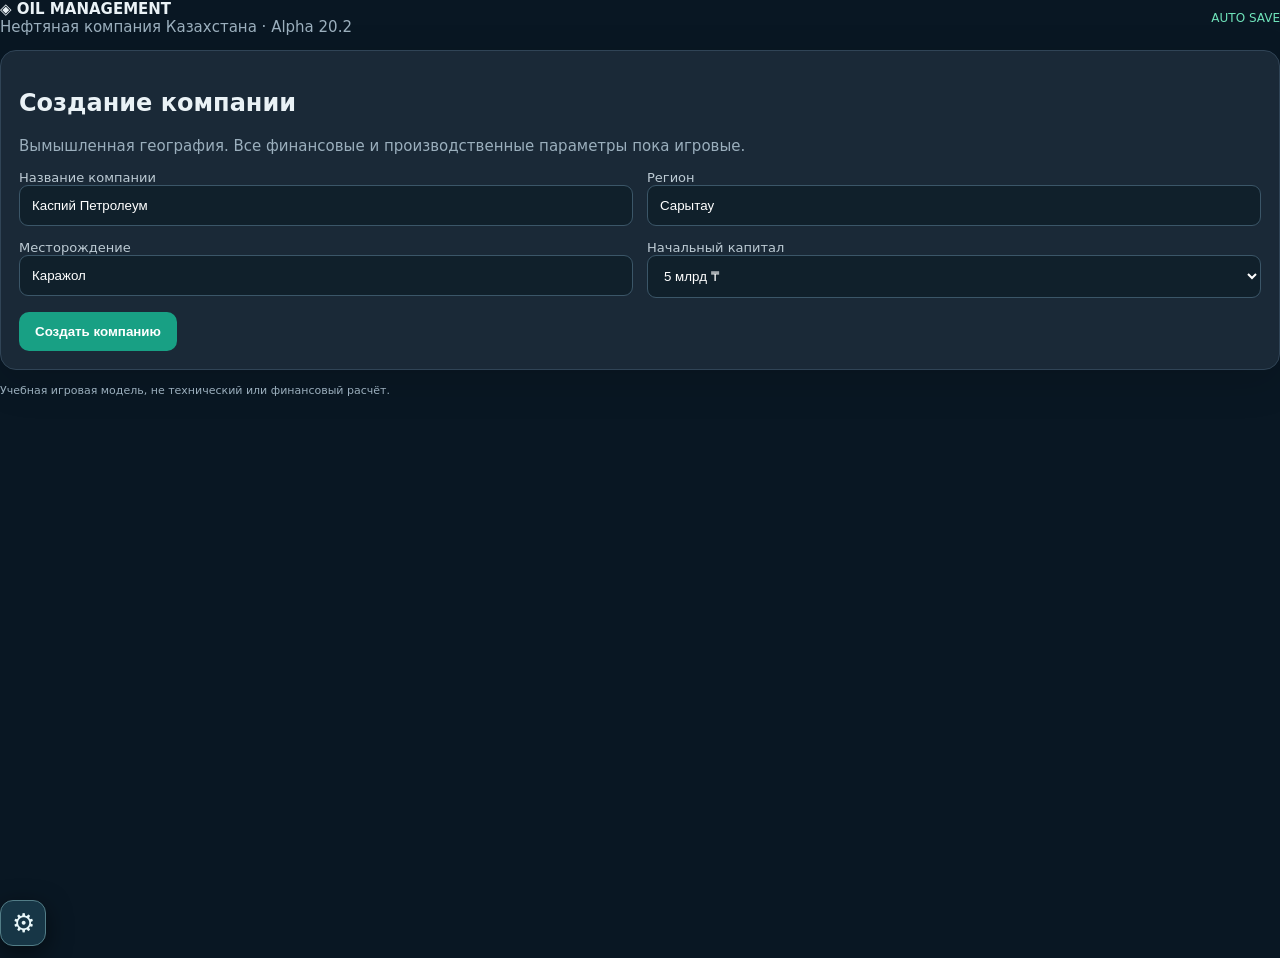
<file: index.html>
<!doctype html><html lang="ru"><head><meta charset="utf-8"><meta name="viewport" content="width=device-width,initial-scale=1,viewport-fit=cover"><meta name="theme-color" content="#0b1d2a"><meta name="apple-mobile-web-app-capable" content="yes"><meta name="apple-mobile-web-app-status-bar-style" content="black-translucent"><meta name="apple-mobile-web-app-title" content="Oil Management"><meta name="mobile-web-app-capable" content="yes"><link rel="manifest" href="manifest.webmanifest"><link rel="apple-touch-icon" href="icon-192.png"><title>Oil Management v5.0 Alpha 20.2</title><link rel="stylesheet" href="css/01-styles.css"><link rel="stylesheet" href="css/02-styles.css"><link rel="stylesheet" href="css/03-styles.css"><link rel="stylesheet" href="css/04-styles.css"><link rel="stylesheet" href="css/05-styles.css"><link rel="stylesheet" href="css/06-styles.css"><link rel="stylesheet" href="css/07-styles.css"><link rel="stylesheet" href="css/08-styles.css"><link rel="stylesheet" href="css/09-styles.css"><link rel="stylesheet" href="css/10-styles.css"><link rel="stylesheet" href="css/11-styles.css"><link rel="stylesheet" href="css/12-dashboard.css">
<link rel="stylesheet" href="css/13-process.css">
<link rel="stylesheet" href="css/14-treasury.css">
<link rel="stylesheet" href="css/15-camp.css">
<link rel="stylesheet" href="css/16-ranking.css">
<link rel="stylesheet" href="css/17-management.css">
<link rel="stylesheet" href="css/18-asset-picker.css">
<link rel="stylesheet" href="css/19-mobile-realism.css"><link rel="stylesheet" href="css/20-small-economy.css"><link rel="stylesheet" href="css/21-growth-camp.css"><link rel="stylesheet" href="css/22-compact-inbox-economy.css"><link rel="stylesheet" href="css/23-navigation-groups.css"><link rel="stylesheet" href="css/24-contractor-workflow.css"><link rel="stylesheet" href="css/25-stock-diagnosis-finance.css"><link rel="stylesheet" href="css/25-turnkey-dashboard.css"><link rel="stylesheet" href="css/26-analytics-dashboard.css"><link rel="stylesheet" href="css/27-safety-league.css"><link rel="stylesheet" href="css/28-mobile-sidebar-fix.css"><link rel="stylesheet" href="css/29-mobile-nav-dialog.css"><link rel="stylesheet" href="css/31-well-dashboard.css">
<link rel="stylesheet" href="css/32-workflow416.css"><link rel="stylesheet" href="css/32-effects-alerts.css">
<link rel="stylesheet" href="css/33-ui435.css"><link rel="stylesheet" href="css/33-v5-mobile.css"><link rel="stylesheet" href="css/34-v5-shares.css"><link rel="stylesheet" href="css/35-v5-exchange.css"><link rel="stylesheet" href="css/v5-alpha6.css"><link rel="stylesheet" href="css/v5-alpha7.css">
<link rel="stylesheet" href="css/v5-alpha8.css">
<link rel="stylesheet" href="css/v5-alpha10.css"><link rel="stylesheet" href="css/v5-alpha12.css"><link rel="stylesheet" href="css/v5-alpha13.css"><link rel="stylesheet" href="css/v5-alpha15.css"><link rel="stylesheet" href="css/v5-alpha14.css"><link rel="stylesheet" href="css/v5-alpha15.css"><link rel="stylesheet" href="css/v5-alpha16.css"><link rel="stylesheet" href="css/v5-alpha17.css">
<link rel="stylesheet" href="css/v5-alpha18.css"><link rel="stylesheet" href="css/v5-alpha19.css"><link rel="stylesheet" href="css/v5-alpha20.css"><link rel="stylesheet" href="css/v5-alpha20-1.css"><link rel="stylesheet" href="css/v5-alpha20-2.css"></head><body><div class="v11shell"><aside id="v11side" class="v11sidebar hide"><div class="v11brand">◈ OIL MANAGEMENT</div><div id="v11sideitems"></div><div style="padding:12px;font-size:11px;color:#87a8b8">v5.0 Alpha 20.2 · симуляция</div></aside><main class="v11content"><header><div><b>◈ OIL MANAGEMENT</b><div class="muted">Нефтяная компания Казахстана · Alpha 20.2</div></div><div class="v22header-right"><div id="v22weather"></div><small class="good">AUTO SAVE</small></div></header><section id="setup" class="card"><h1>Создание компании</h1><p class="muted">Вымышленная география. Все финансовые и производственные параметры пока игровые.</p><div class="fields"><label>Название компании<input id="name" value="Каспий Петролеум"></label><label>Регион<input id="region" value="Сарытау"></label><label>Месторождение<input id="field" value="Каражол"></label><label>Начальный капитал<select id="capital"><option value="1500">1,5 млрд ₸</option><option value="5000" selected>5 млрд ₸</option><option value="15000">15 млрд ₸</option></select></label></div><div class="actions"><button class="btn" id="new">Создать компанию</button><button class="btn secondary hide" id="load">Продолжить игру</button></div></section><div id="game" class="hide"><section class="card"><small id="where" class="muted"></small><h1 id="title"></h1><div id="period" class="muted"></div><div id="stats" class="grid" style="margin-top:15px"></div><div class="actions"><button id="next" class="btn">Следующий день →</button></div><div class="v11time"><button data-v11-step="1">+1 день</button><button data-v11-step="7">+7 дней</button><button data-v11-step="month">+1 месяц</button><button data-v11-step="year">+1 год</button><button data-v11-sound="1">🔊 Звук: вкл.</button></div></section><nav class="tabs" id="tabs" style="display:none"><button data-tab="daily">День · План-факт</button><button data-tab="people">Мотивация · рейтинги</button><button data-tab="incidents">Происшествия · надзор</button><button data-tab="overview" class="active">Обзор</button><button data-tab="dispatch">Диспетчерская</button><button data-tab="assetsTree">Объекты · ГУ · скважины</button><button data-tab="field">Месторождение</button><button data-tab="finance">Финансы</button><button data-tab="hse">HSE</button><button data-tab="plan">План добычи</button><button data-tab="contracts">Подрядчики</button><button data-tab="staff">Персонал · СП/ПСП</button><button data-tab="ecology">Экология</button><button data-tab="org">Структура</button><button data-tab="power">Энергоснабжение</button><button data-tab="warehouse">Склад · МТО</button><button data-tab="equipment">Оборудование · ОТУ</button><button data-tab="workshops">Цеха · KPI</button><button data-tab="decisions">Решения · события</button><button data-tab="events">События</button></nav><div id="v13nav"></div><section class="card" id="body"></section><button class="btn secondary" id="reset">Новая карьера</button></div><p class="muted" style="font-size:11px">Учебная игровая модель, не технический или финансовый расчёт.</p></main></div><script src="js/core/game.js"></script><div id="v13modalhost"></div></body></html>
</file>
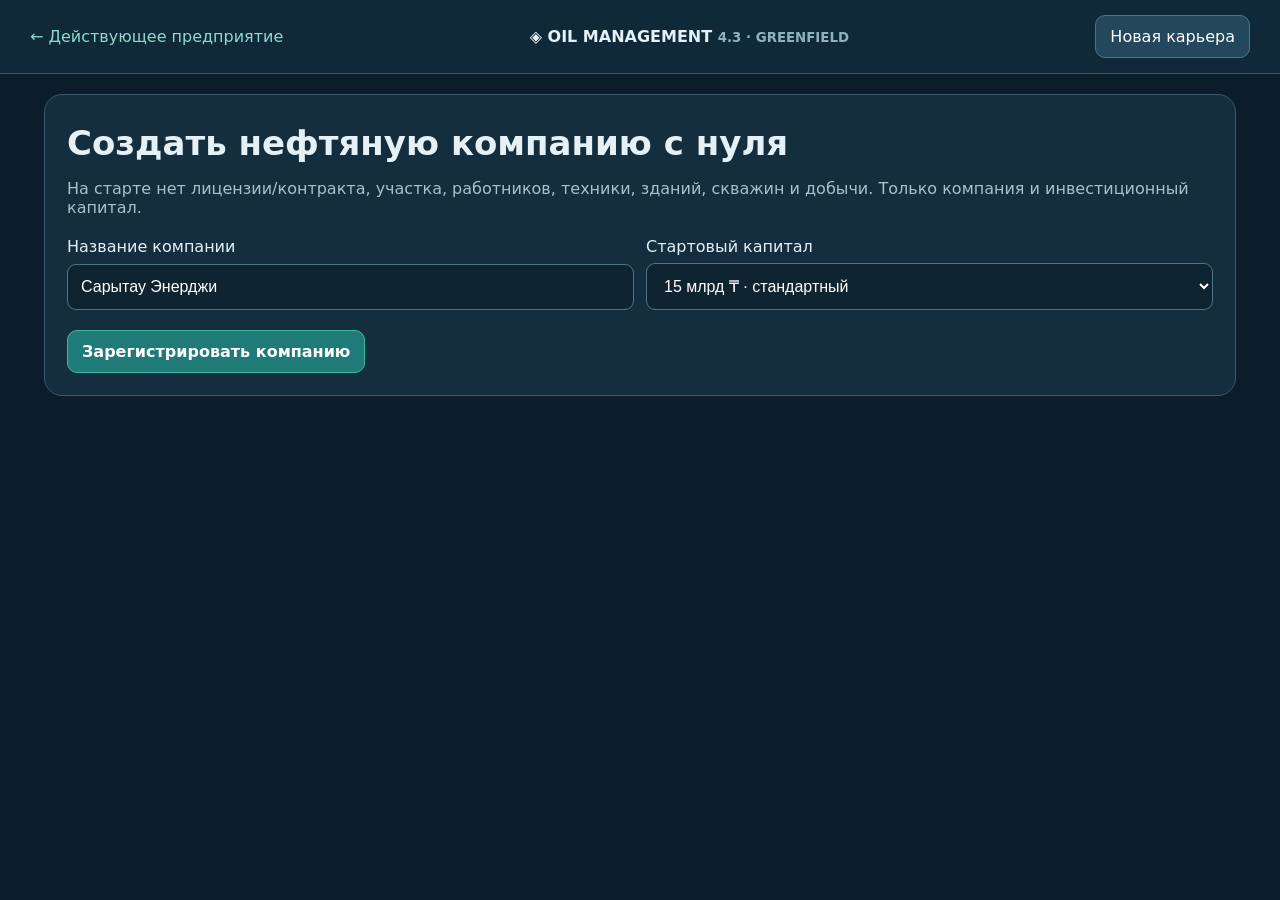
<file: start-from-zero.html>
<!doctype html><html lang="ru"><head><meta charset="utf-8"><meta name="viewport" content="width=device-width,initial-scale=1,viewport-fit=cover"><meta name="theme-color" content="#0b1d2a"><title>Oil Management 4.3 — С нуля</title><link rel="stylesheet" href="css/20-greenfield.css"><link rel="stylesheet" href="css/21-greenfield-3d.css"><link rel="stylesheet" href="css/22-geology.css"></head><body><header><a href="index.html">← Действующее предприятие</a><strong>◈ OIL MANAGEMENT <small>4.3 · GREENFIELD</small></strong><button id="reset">Новая карьера</button></header><main><section id="setup" class="panel"><h1>Создать нефтяную компанию с нуля</h1><p>На старте нет лицензии/контракта, участка, работников, техники, зданий, скважин и добычи. Только компания и инвестиционный капитал.</p><div class="form"><label>Название компании<input id="company" value="Сарытау Энерджи" maxlength="80"></label><label>Стартовый капитал<select id="capital"><option value="5000">5 млрд ₸ · сложный</option><option value="15000" selected>15 млрд ₸ · стандартный</option><option value="35000">35 млрд ₸ · инвестор</option></select></label></div><button id="create" class="primary">Зарегистрировать компанию</button><button id="resume" hidden>Продолжить карьеру</button></section><section id="game" hidden><div class="hero"><div><div class="muted" id="date"></div><h1 id="companyName"></h1><div id="stage"></div></div><div class="kpis"><div><small>Деньги</small><b id="cash"></b></div><div><small>Работники</small><b id="workers"></b></div><div><small>Объекты</small><b id="assets"></b></div><div><small>Добыча</small><b id="oilAmount">0 т</b></div></div></div><div class="actions"><button id="day">+1 день</button><button id="week">+7 дней</button><button id="month">+30 дней</button><button id="offload" disabled>Отгрузить из ёмкости</button><button id="export">Экспорт JSON</button></div><section class="panel"><h2>Геологические исследования и лаборатория</h2><div id="geoReport"></div><h2>Геологический разрез и бурение</h2><div class="geo-sim"><div class="geo-visual"><div class="geo-layer l1">Песчаные отложения</div><div class="geo-layer l2">Глинистые породы</div><div class="geo-layer l3">Коллектор · потенциальный нефтяной пласт</div><div class="geo-bore"><div id="geoBit" class="geo-bit"></div></div></div><div class="geo-progress"><span>Проходка разведочной скважины</span><strong id="drillDepth">0%</strong><div class="geo-track"><div id="drillBar"></div></div><small>Анимация и проходка привязаны к игровым дням бурового проекта. Разрез условный, не инженерно-геологическая документация.</small></div></div><h2>Технологическая схема промысла</h2><p class="muted">Схематическая 2D-анимация: движение станка-качалки и заполнение буферной ёмкости запускаются только после пусконаладки. До этого оборудование отсутствует.</p><div class="sim3d-panel"><div class="sim3d-toolbar"><strong>3D-промысел · интерактивная визуализация</strong><span id="sim3dStatus">Пустой участок</span></div><canvas id="sim3dCanvas" aria-label="Трёхмерная визуализация промысла" role="img"></canvas><div class="sim3d-stats"><span>Скважина: <b id="simWell">не построена</b></span><span>Поток: <b id="simFlow">0 т/сут</b></span><span>Ёмкость: <b id="simLevel">0%</b></span></div><div class="sim3d-controls"><button type="button" id="simRotate">Повернуть камеру</button><button type="button" id="simPause">Пауза анимации</button></div><p class="muted">Условная 3D-мнемосхема. Станок-качалка, трубопровод и резервуар появляются только после завершения соответствующих проектов. Нефть движется только при действующей добыче.</p></div><div class="process"><div class="well"><div id="pumpjack" class="pumpjack"><span class="head">●</span><span class="beam"></span><span class="support"></span></div><small>Скважина / станок-качалка</small></div><div class="pipe">→<small>Выкидная линия</small></div><div class="tank"><div class="tankBody"><div id="tankFill" class="tankFill"></div></div><small>Буферная ёмкость</small><strong id="tankAmount">0 / 1 500 т</strong><small>Отгружено: <b id="shipped">0 т</b></small></div></div></section><div class="columns"><section class="panel"><h2>Этапы развития</h2><div id="steps"></div><h2>Участки недр</h2><div id="plots"></div></section><section class="panel"><h2>Решения директора</h2><p class="muted">Действия доступны только после выполнения обязательных условий. Все суммы условные игровые.</p><div id="offers"></div><h2>Действующие проекты</h2><div id="projects"></div></section></div><section class="panel"><h2>Финансовый журнал и события</h2><div id="ledger"></div></section></section></main><script src="js/greenfield-3d.js"></script><script src="js/greenfield.js"></script></body></html>
</file>
<file: css/01-styles.css>
*{box-sizing:border-box}body{margin:0;background:#0e1721;color:#eaf2f6;font:15px system-ui}main{max-width:950px;margin:auto;padding:16px}header{display:flex;justify-content:space-between;align-items:center}h1{font-size:24px}h2{font-size:18px}.muted{color:#9bafbd}.card{background:#1a2937;border:1px solid #304456;border-radius:16px;padding:18px;margin:14px 0}.grid{display:grid;grid-template-columns:repeat(4,1fr);gap:10px}.stat{background:#11202d;border-radius:12px;padding:13px}.stat b{display:block;font-size:20px;margin-top:7px}.stat small{color:#9bafbd}.btn{border:0;border-radius:10px;background:#18a084;color:white;padding:12px 16px;font-weight:700;cursor:pointer}.btn:disabled{opacity:.45}.secondary{background:#2d4b60}.tabs{display:flex;overflow:auto;gap:7px}.tabs button{background:#233746;border:1px solid #3b5668;border-radius:10px;padding:11px;color:white;white-space:nowrap}.tabs .active{background:#178e78}input,select{width:100%;padding:12px;background:#10202b;border:1px solid #3b5668;border-radius:9px;color:white}.fields{display:grid;grid-template-columns:1fr 1fr;gap:14px}label{display:block;font-size:13px;color:#bdcbd4}.row{display:flex;justify-content:space-between;border-bottom:1px solid #304456;padding:12px 0;gap:12px}.row:last-child{border:0}.actions{display:flex;gap:8px;flex-wrap:wrap;margin-top:14px}.hide{display:none}.bars{display:flex;align-items:end;gap:5px;height:130px;border-bottom:1px solid #678}.bars div{flex:1;background:#24a78d;border-radius:4px 4px 0 0}.notice{background:#294154;border-radius:10px;padding:12px;margin:12px 0}.bad{color:#ff9292}.good{color:#7cdeb5}@media(max-width:650px){.grid{grid-template-columns:1fr 1fr}.fields{grid-template-columns:1fr}.stat b{font-size:16px}main{padding:12px}}
/* v1.3: navigation, progress and centered dialogs */
.v13bar{display:flex;gap:9px;align-items:center;flex-wrap:wrap;padding:12px;background:#142735;border:1px solid #355164;border-radius:14px;margin:12px 0;position:sticky;top:0;z-index:20;box-shadow:0 8px 24px #07111b77}
.v13bar input{flex:1;min-width:160px;max-width:370px;padding:10px}.v13bar button,.v13quick button{border:1px solid #456377;background:#234153;color:#edf6fc;border-radius:9px;padding:9px;cursor:pointer}
.v13quick{display:flex;flex-wrap:wrap;gap:7px;margin:10px 0}.v13quick button:hover,.v13bar button:hover{background:#177d77}
.v13results{position:absolute;left:12px;right:12px;top:calc(100% - 4px);background:#152b3b;border:1px solid #537080;border-radius:12px;max-height:340px;overflow:auto;box-shadow:0 14px 40px #0009;z-index:50}.v13results button{display:block;width:100%;text-align:left;border:0;border-bottom:1px solid #375266;border-radius:0;background:transparent;padding:11px}
.v13meter{height:10px;border-radius:99px;background:#314858;overflow:hidden;margin:6px 0}.v13meter i{display:block;height:100%;border-radius:99px}.v13green{background:#23b67d}.v13yellow{background:#efb648}.v13red{background:#ee6471}
.v13metric{min-width:170px;flex:1;background:#142b3b;padding:12px;border:1px solid #3b5367;border-radius:12px}.v13metrics{display:flex;gap:10px;flex-wrap:wrap;margin:12px 0}.v13metric strong{display:block;font-size:19px}.v13metric small{color:#afc1cd}
.v13overlay{position:fixed;inset:0;background:#000b;z-index:10000;display:flex;align-items:center;justify-content:center;padding:20px;backdrop-filter:blur(4px)}.v13dialog{width:min(490px,100%);background:#1a2e3e;border:1px solid #547083;border-radius:18px;padding:24px;box-shadow:0 20px 70px #000c}.v13dialog h2{margin-top:0}.v13dialog p{white-space:pre-wrap;line-height:1.5}.v13dialog input{margin:12px 0}.v13dialog .actions{justify-content:flex-end}
.v13pager{display:flex;gap:9px;align-items:center;justify-content:flex-end;margin:12px 0}.v13pager button{padding:7px 13px;border-radius:8px;background:#274c5c;color:white;border:1px solid #426477}
@media(max-width:700px){.v13bar{position:relative}.v13metric{min-width:125px}.v13dialog{padding:17px}}
</file>
<file: css/02-styles.css>
.dispatch-head{display:flex;justify-content:space-between;gap:12px;align-items:center;flex-wrap:wrap}.live-dot{font-size:11px;color:#67d9b2;font-weight:800;letter-spacing:.05em}.dispatch-kpis{display:grid;grid-template-columns:repeat(4,minmax(0,1fr));gap:10px;margin:16px 0}.dispatch-kpis>div,.asset{background:#142532;border:1px solid #2a4554;border-radius:12px;padding:14px}.dispatch-kpis small,.asset small{display:block;color:#a7bfcb;font-size:12px}.dispatch-kpis strong{display:block;font-size:23px;margin-top:6px}.asset-grid{display:grid;grid-template-columns:repeat(3,minmax(0,1fr));gap:10px}.asset-top{display:flex;justify-content:space-between;gap:8px;align-items:center;margin-bottom:8px}.good{color:#6fe3ba;font-size:12px}.warn{color:#ffca82;font-size:12px}.meter,.mini-meter{height:7px;background:#294452;border-radius:20px;overflow:hidden;margin:12px 0 6px}.meter i,.mini-meter i{display:block;height:100%;background:#43cfa7;border-radius:20px}.mini-meter{width:90px;margin:0 0 4px}.table-scroll{overflow:auto;border:1px solid #2a4554;border-radius:12px}.well-table{border-collapse:collapse;width:100%;min-width:860px;font-size:13px}.well-table th{text-align:left;background:#18303e;color:#a9c7d2;font-weight:600}.well-table td,.well-table th{padding:12px 10px;border-bottom:1px solid #2a4554;white-space:nowrap}.well-table tr:last-child td{border-bottom:0}.mini-btn{border:1px solid #3d6574;border-radius:7px;background:#234150;color:#eaf5f7;padding:7px 9px;cursor:pointer}.mini-btn:disabled{opacity:.4}.mini-btn:hover{background:#315869}@media(max-width:700px){.dispatch-kpis{grid-template-columns:repeat(2,minmax(0,1fr))}.asset-grid{grid-template-columns:1fr}.dispatch-kpis strong{font-size:19px}}
</file>
<file: css/03-styles.css>
.tag{display:inline-block;border-radius:7px;background:#264452;padding:5px 8px;font-size:12px}.tag.alert{background:#653c38}.tag.ok{background:#205c4b}.three{display:grid;grid-template-columns:repeat(3,minmax(0,1fr));gap:10px}.mini-card{background:#122633;border:1px solid #315063;padding:13px;border-radius:12px}.mini-card strong{display:block;margin:5px 0}.fine{font-size:12px;color:#9bb5c3}.progress{height:8px;border-radius:8px;background:#304453;overflow:hidden;margin-top:8px}.progress i{display:block;height:100%;background:#31bfa0}.table-scroll table{width:100%;border-collapse:collapse;min-width:650px}.table-scroll th,.table-scroll td{padding:10px;text-align:left;border-bottom:1px solid #304456;font-size:13px}.table-scroll th{color:#a9c7d2}.compact{padding:8px 10px;font-size:12px}.wide{width:100%}@media(max-width:700px){.three{grid-template-columns:1fr}.tabs{position:sticky;top:0;background:#0e1721;padding:8px 0;z-index:2}}
</file>
<file: css/04-styles.css>
:root{--accent:#3ed1ac}body{background:radial-gradient(circle at 85% -15%,#1c4053,#0e1721 48%)}main{max-width:1300px}.card{box-shadow:0 12px 40px #0002}.tabs{padding:9px 0;scrollbar-width:thin}.tabs button{transition:.2s}.tabs button:hover{border-color:#43cfa7}.hr-top{display:flex;align-items:center;justify-content:space-between;flex-wrap:wrap;gap:12px}.hr-kpis{display:grid;grid-template-columns:repeat(4,minmax(0,1fr));gap:10px;margin:18px 0}.hr-kpi{border:1px solid #345061;background:linear-gradient(145deg,#183443,#122431);padding:17px;border-radius:14px}.hr-kpi small{color:#a6c0cd}.hr-kpi b{display:block;font-size:26px;margin-top:8px}.hr-toolbar{display:flex;gap:10px;flex-wrap:wrap;margin:16px 0}.hr-toolbar input,.hr-toolbar select{width:auto;min-width:180px;flex:1}.hr-layout{display:grid;grid-template-columns:320px minmax(0,1fr);gap:16px}.hr-list{display:flex;flex-direction:column;gap:7px;max-height:630px;overflow:auto}.hr-dept{width:100%;text-align:left;cursor:pointer;background:#162b38;border:1px solid #304b5b;color:#eaf2f6;border-radius:11px;padding:12px}.hr-dept.selected{background:#1c544e;border-color:#3ed1ac}.hr-dept small{display:block;color:#aac5ce;margin-top:5px}.hr-progress{height:5px;border-radius:5px;background:#34505d;margin-top:8px;overflow:hidden}.hr-progress i{display:block;height:100%;background:#3ed1ac}.hr-panel{min-width:0}.hr-table{width:100%;border-collapse:collapse;min-width:750px}.hr-table th,.hr-table td{border-bottom:1px solid #2d4655;padding:12px;text-align:left;font-size:13px}.hr-table th{color:#9fb9c5}.hr-table tr:hover td{background:#183341}.hr-link{background:none;border:0;color:#71ddc2;text-align:left;cursor:pointer;font:inherit;font-weight:700}.hr-chip{border-radius:30px;padding:4px 8px;font-size:11px;background:#234a43;color:#9ef0d5}.hr-chip.vacant{background:#5b4430;color:#ffcc86}.hr-profile{background:#102632;border:1px solid #3a6170;border-radius:14px;padding:16px;margin:14px 0}.hr-actions{display:flex;gap:8px;flex-wrap:wrap}.hr-actions button{font-size:12px}.hr-note{font-size:12px;color:#9fb6c4}.hr-bars{display:flex;align-items:end;height:120px;gap:8px;margin:14px 0}.hr-bars>div{flex:1;display:flex;flex-direction:column;justify-content:flex-end;align-items:center;height:100%;gap:4px}.hr-bars i{display:block;background:#3dc8a7;width:80%;border-radius:5px 5px 0 0}.hr-bars small{font-size:10px;color:#b0c6d0}@media(max-width:850px){.hr-layout{grid-template-columns:1fr}.hr-list{max-height:260px}.hr-kpis{grid-template-columns:repeat(2,1fr)}}@media(max-width:480px){.hr-kpi b{font-size:21px}.hr-toolbar input,.hr-toolbar select{min-width:100%}}
</file>
<file: css/05-styles.css>
.work-grid{display:grid;grid-template-columns:repeat(2,minmax(0,1fr));gap:12px}.work-tile{background:linear-gradient(130deg,#173341,#102633);border:1px solid #355465;border-radius:14px;padding:15px}.work-tile h3{margin:0 0 7px}.work-tile .big{font-size:24px;font-weight:800}.work-tile .tiny{font-size:12px;color:#9dbac8}.work-tile .buttons{display:flex;gap:7px;flex-wrap:wrap;margin-top:12px}.alert-strip{border-left:4px solid #e8ae67;padding:12px;background:#243746;border-radius:8px;margin:9px 0}.decision-card{padding:16px;border:1px solid #395667;border-radius:13px;margin:12px 0;background:#132a38}.decision-card h3{margin:0 0 8px}.decision-card p{color:#b5cbd5}.pill{padding:5px 8px;border-radius:20px;background:#264e55;font-size:12px}.pill.critical{background:#653b41}.pill.medium{background:#5b5031}.decision-card .options{display:flex;gap:7px;flex-wrap:wrap}.decision-card button{border:1px solid #45677b;background:#23475a;color:white;border-radius:8px;padding:9px;cursor:pointer}.decision-card button:disabled{opacity:.5}.work-select{width:auto;max-width:100%;margin:10px 0}.small-table{width:100%;border-collapse:collapse}.small-table th,.small-table td{padding:10px;border-bottom:1px solid #355064;text-align:left}.small-table th{color:#a6c3cf}.work-tile .meter{margin-top:10px}@media(max-width:700px){.work-grid{grid-template-columns:1fr}.decision-card .options button{flex:1}}.selected-tree{border-color:#39c7a1!important;background:#19594e!important;color:#eafff8!important}.tree-detail{margin-top:18px;border:1px solid #3c7280}.tree-detail .actions{flex-wrap:wrap}
</file>
<file: css/06-styles.css>
.v8grid{display:grid;grid-template-columns:repeat(3,minmax(0,1fr));gap:10px}.v8tile{background:#142b37;border:1px solid #345061;padding:14px;border-radius:12px}.v8tile small{display:block;color:#9fb7c6}.v8tile strong{font-size:22px;display:block;margin-top:7px}.v8line{height:10px;background:#294451;border-radius:12px;overflow:hidden;margin:10px 0}.v8line i{display:block;height:100%;background:#2ec6a0}.v8input{width:130px;display:inline-block}.v8badge{border-radius:6px;padding:4px 8px;background:#294759;font-size:12px}.v8danger{color:#ffb6a4}.v8good{color:#84e4bd}.v8small{font-size:12px;color:#9fb7c6}.v8card{background:#132735;border:1px solid #345061;border-radius:12px;padding:14px;margin:10px 0}.v8table{width:100%;border-collapse:collapse}.v8table td,.v8table th{border-bottom:1px solid #345061;text-align:left;padding:9px}.v8table th{color:#a9c7d2;font-size:12px}@media(max-width:650px){.v8grid{grid-template-columns:1fr 1fr}.v8tile strong{font-size:17px}.v8input{width:110px}}
</file>
<file: css/07-styles.css>
:root{--v11red:#ff6e73;--v11yellow:#f3c263;--v11green:#55d8ac}body{margin:0}main{max-width:unset!important;margin:0!important;padding:0!important}.v11shell{display:flex;min-height:100vh}.v11sidebar{width:226px;flex-shrink:0;background:#0b1d2a;border-right:1px solid #315062;padding:16px 9px;position:sticky;top:0;height:100vh;overflow-y:auto;box-sizing:border-box}.v11brand{padding:12px;color:#e4f4f6;font-size:17px;font-weight:800;letter-spacing:.06em}.v11sidebtn{display:flex;gap:10px;align-items:center;width:100%;padding:11px 10px;margin:3px 0;background:transparent;border:0;border-radius:9px;color:#c4dbe5;text-align:left;cursor:pointer;font-size:13px}.v11sidebtn:hover,.v11sidebtn.active{background:#23506a;color:#fff}.v11sidebtn .ico{font-size:18px;min-width:22px}.v11content{min-width:0;flex:1;padding:18px 24px;max-width:1450px;margin:auto}.v11time{display:flex;gap:7px;flex-wrap:wrap;margin:12px 0}.v11time button{padding:8px 12px;border:1px solid #3a6b7d;background:#204657;color:white;border-radius:8px;cursor:pointer}.v11time button:hover{background:#28647b}.v11hero{min-height:165px;position:relative;overflow:hidden;border-radius:14px;border:1px solid #386477;background:linear-gradient(115deg,#122a3b,#2a5664);margin:10px 0 16px;padding:22px;display:flex;align-items:center}.v11hero svg{position:absolute;right:0;bottom:0;width:min(55%,460px);height:100%;opacity:.72}.v11hero h2{position:relative;z-index:1;margin:0;font-size:24px}.v11hero p{position:relative;z-index:1;color:#b8d3de;max-width:350px}.v11status{border-radius:7px;padding:3px 8px;font-size:12px;font-weight:700}.v11status.green{background:#1a604e;color:#a6f8d7}.v11status.yellow{background:#6c5628;color:#ffe0a1}.v11status.red{background:#77323d;color:#ffd0d3}.v11person{cursor:pointer;border-left:3px solid #4abfa2;padding:9px;margin:6px 0;background:#1a3441;border-radius:8px}.v11person:hover{background:#254b60}.v11person.bad{border-left-color:#ed7174}.v11panel{background:#142e3d;border:1px solid #375c6c;padding:16px;border-radius:12px;margin:12px 0}.v11panel button{margin:4px}.v11pill{display:inline-block;padding:4px 8px;border-radius:8px;background:#245369}.v11visual{display:flex;gap:12px;align-items:center}.v11avatar{font-size:34px;background:#244e60;padding:14px;border-radius:50%}.v11quick{display:flex;gap:8px;flex-wrap:wrap}.v11quick button{border:1px solid #537888;background:#24536a;color:white;border-radius:8px;padding:9px;cursor:pointer}.v11notice{padding:11px;border-left:4px solid #f1bf64;background:#253d49;margin:7px 0;cursor:pointer}.v11notice:hover{background:#345363}.v11sidebar-toggle{display:none}@media(max-width:800px){.v11sidebar{width:58px;padding:8px 4px}.v11brand{font-size:11px;padding:8px 3px}.v11sidebtn{justify-content:center;padding:10px 2px}.v11sidebtn .txt{display:none}.v11content{padding:9px}.v11hero{padding:14px;min-height:125px}.v11hero h2{font-size:19px}.v11hero svg{opacity:.35}.v11time button{font-size:11px;padding:7px}.v11sidebar .v11brand{font-size:0}.v11sidebar .v11brand:after{content:'◈';font-size:25px}}
</file>
<file: css/08-styles.css>
.v14tools{display:flex;gap:9px;flex-wrap:wrap;align-items:center;margin:14px 0}.v14tools button{border:1px solid #466577;background:#213e50;color:#eaf2f6;padding:9px 13px;border-radius:9px;cursor:pointer}.v14tools button.on{background:#166e62;border-color:#4bceb1}.v14letter{border:1px solid #36576b;background:#132b3a;border-radius:14px;padding:15px;margin:10px 0}.v14letter.unread{border-left:5px solid #f0ba60}.v14letter.done{border-left:5px solid #49c69d;opacity:.84}.v14letter h3{font-size:15px;margin:4px 0}.v14meta{font-size:12px;color:#abc4d0}.v14badge{font-size:11px;padding:5px 8px;border-radius:30px;background:#385467;color:#e5f3f7;white-space:nowrap}.v14badge.done{background:#195e4d}.v14badge.new{background:#805031}.v14badge.wait{background:#5e532f}.v14lettertop{display:flex;gap:8px;align-items:start;justify-content:space-between}.v14letter button,.v14choices button{background:#224b60;border:1px solid #48758a;border-radius:9px;color:white;padding:9px 12px;cursor:pointer}.v14letter button:hover,.v14choices button:hover{background:#246c70}.v14detail{line-height:1.65;white-space:pre-line;color:#d3e4ea}.v14choices{display:grid;grid-template-columns:repeat(auto-fit,minmax(215px,1fr));gap:10px;margin:15px 0}.v14choices button{text-align:left;padding:14px}.v14choices small{display:block;margin-top:5px;color:#bad1db}.v14case{background:#0e2431;border:1px solid #355566;border-radius:12px;padding:16px;margin:12px 0}.v14outcome{background:#163e37;border:1px solid #2e806a;border-radius:12px;padding:13px;margin:12px 0}.v14back{background:none;border:0;color:#83e6c7;font-size:14px;cursor:pointer;padding:8px 0}.v14filtercount{font-size:12px;color:#abc2cc}
</file>
<file: css/09-styles.css>
/* Mobile: prevent double-tap zoom on controls while retaining pinch accessibility. */
html{width:100%;max-width:100%;-webkit-text-size-adjust:100%;text-size-adjust:100%;scroll-padding-top:12px}
body{width:100%;max-width:100%;overflow-x:hidden;overscroll-behavior-x:none}
button,a,[role="button"],input[type="button"],input[type="submit"],select{touch-action:manipulation;-webkit-tap-highlight-color:transparent}
button{user-select:none;-webkit-user-select:none}
.v11shell,.v11content,.card,.v11panel,.v14letter,.v14case{min-width:0;max-width:100%}
.v13overlay{overflow-y:auto;overscroll-behavior:contain;align-items:center}
.v13dialog{max-height:calc(100dvh - 32px);overflow-y:auto;overscroll-behavior:contain}
@media(max-width:800px){
  .v11shell{width:100%;max-width:100%;align-items:stretch}
  .v11sidebar{width:52px;min-width:52px;flex:0 0 52px;height:100dvh;max-height:100dvh;overflow-y:auto;overscroll-behavior:contain;position:sticky;top:0;padding:7px 3px}
  .v11sidebtn{min-height:44px;touch-action:manipulation}
  .v11content{width:calc(100% - 52px);min-width:0;flex:1 1 0;padding:8px!important;margin:0!important}
  .v11content header{gap:7px;flex-wrap:wrap}
  .v11content h1{font-size:21px;overflow-wrap:anywhere}
  .card{padding:12px;margin:9px 0}
  .grid,.dispatch-kpis,.hr-kpis{grid-template-columns:repeat(2,minmax(0,1fr))}
  .stat,.hr-kpi{min-width:0;padding:10px}
  .stat b,.hr-kpi b{overflow-wrap:anywhere;font-size:16px}
  .v11time{display:grid;grid-template-columns:repeat(2,minmax(0,1fr));gap:7px}
  .v11time button{min-height:43px;white-space:normal;overflow-wrap:anywhere}
  .v13bar{max-width:100%;gap:6px}
  .v13bar input{min-width:0;max-width:100%;flex:1 1 100%}
  .v13metric{min-width:0;flex:1 1 130px}
  .v14choices{grid-template-columns:minmax(0,1fr)}
  .v14lettertop{flex-wrap:wrap}
  .table-scroll{max-width:100%;overflow-x:auto;-webkit-overflow-scrolling:touch;touch-action:pan-x pan-y pinch-zoom}
  .v13overlay{padding:10px}
  .v13dialog{width:100%;padding:15px}
  #save-manager{position:relative!important;inset:auto!important;max-width:100%!important;width:auto!important;margin:14px 8px 12px!important;z-index:5!important}
  #save-manager button{min-height:42px}
  input,select,textarea{font-size:16px!important;min-width:0;max-width:100%}
}
@media(max-width:380px){.v11sidebar{width:46px;min-width:46px;flex-basis:46px}.v11content{width:calc(100% - 46px)}.v11content{padding:6px!important}.card{padding:9px}.v11time button{font-size:12px}}
</file>
<file: css/10-styles.css>
html,body{min-height:100%;width:100%;overflow-x:hidden}
body{padding:0;margin:0}
.v11shell{min-height:100dvh}
.v11content{padding-top:env(safe-area-inset-top,0px)!important;padding-bottom:env(safe-area-inset-bottom,0px)!important}
#save-manager{position:relative!important;top:auto!important;right:auto!important;bottom:auto!important;left:auto!important;inset:auto!important;z-index:15!important;width:100%!important;max-width:100%!important;margin:0 0 12px!important;box-shadow:none!important;border-radius:0 0 12px 12px!important;gap:7px!important}
#save-manager strong{white-space:nowrap}#save-manager button{min-height:40px;white-space:nowrap}#save-status{flex:1 1 130px}
#game-fullscreen{background:#176b64!important;border-color:#319e8f!important}
@media(max-width:800px){#save-manager{display:flex!important;flex-wrap:wrap!important;padding:7px!important;gap:5px!important}#save-manager strong{font-size:12px;flex:1 1 100%;width:auto!important}#save-manager button{flex:1 1 auto;min-width:0;font-size:11px;padding:8px 6px!important;min-height:39px}#save-status{flex:1 1 100%;font-size:10px}.v11content{padding-top:env(safe-area-inset-top,0px)!important}.v11sidebar{height:100dvh}}
@media(max-width:380px){#save-manager button{flex:1 1 44%}}
</file>
<file: css/11-styles.css>
.v22header-right{display:flex;align-items:center;gap:15px;flex-wrap:wrap;justify-content:flex-end}
.v22weather{display:flex;align-items:center;gap:9px;background:rgba(33,69,87,.8);border:1px solid #36596b;padding:7px 12px;border-radius:12px;white-space:nowrap}
.v22weather-icon{font-size:25px}.v22weather strong{font-size:13px;display:block}.v22weather small{font-size:11px;color:#a9c4d3;display:block;margin-top:2px}
@media(max-width:800px){.v11content>header{padding-right:53px}.v22header-right{gap:4px}.v22weather{padding:5px 7px;gap:5px}.v22weather-icon{font-size:20px}.v22weather strong{font-size:11px}.v22weather small{font-size:10px}.v22header-right>.good{display:none}}
@media(max-width:440px){.v11content>header>div:first-child .muted{font-size:10px}.v22weather{max-width:160px;white-space:normal}}
</file>
<file: css/12-dashboard.css>
.v30-grid{display:grid;grid-template-columns:repeat(auto-fit,minmax(135px,1fr));gap:12px;margin:18px 0}.v30-gauge{border:1px solid #64748b55;border-radius:14px;padding:14px 10px;text-align:center;display:flex;align-items:center;flex-direction:column;gap:6px;background:#33415515}.v30-gauge b{font-size:12px}.v30-gauge strong{font-size:19px}.v30-dial{height:88px;width:100px;position:relative;border:7px solid #64748b;border-bottom-color:transparent;border-radius:50%;background:radial-gradient(circle,#33415518,#33415504)}.v30-needle{position:absolute;bottom:16px;left:50%;height:38px;width:3px;background:#e5a34a;transform-origin:50% 100%;border-radius:5px;transition:transform 850ms cubic-bezier(.22,1,.36,1)}.v30-pin{position:absolute;bottom:10px;left:calc(50% - 5px);width:10px;height:10px;background:#e5a34a;border-radius:50%}.v30-meter{height:7px;width:100%;border-radius:9px;background:#64748b55;overflow:hidden}.v30-meter span{display:block;height:100%;transition:width 900ms ease}.v30-tankrow{display:flex;gap:20px;padding:15px;margin:12px 0;border:1px solid #64748b55;border-radius:14px;align-items:center}.v30-tank{width:85px;height:125px;flex-shrink:0;border:4px solid #64748b;border-radius:18px 18px 10px 10px;position:relative;overflow:hidden;background:#64748b16}.v30-liquid{position:absolute;bottom:0;left:0;right:0;background:linear-gradient(0deg,#087d9b,#36b6cd);transition:height 900ms ease}.v30-tank span{position:absolute;top:45%;left:0;right:0;text-align:center;font-weight:bold;text-shadow:0 1px 3px #000;color:#fff}
</file>
<file: css/13-process.css>
.v31-flow{display:flex;align-items:stretch;gap:8px;overflow-x:auto;padding:14px 4px}.v31-unit{min-width:130px;max-width:170px;border:1px solid #3c9995;border-radius:12px;padding:12px 9px;display:flex;flex-direction:column;gap:9px;background:#23877b13}.v31-unit b{font-size:13px}.v31-unit span{font-size:12px}.v31-unit button{margin-top:auto}.v31-arrow{align-self:center;font-size:22px;color:#278f93;animation:v31pulse 2s ease-in-out infinite}.v31-off{opacity:.55;filter:grayscale(1)}@keyframes v31pulse{50%{transform:translateX(6px);opacity:.35}}
</file>
<file: css/14-treasury.css>
.v35-progress{height:13px;border-radius:12px;background:#64748b35;overflow:hidden;margin:12px 0}.v35-progress span{display:block;height:100%;background:#269f96;transition:width .5s ease}
</file>
<file: css/15-camp.css>
.v36-cards{display:grid;grid-template-columns:repeat(auto-fit,minmax(160px,1fr));gap:12px;margin:14px 0}.v36-card{border:1px solid #64748b55;border-radius:12px;padding:14px;display:flex;flex-direction:column;gap:7px}.v36-card strong{font-size:25px}.v36-card small{opacity:.75}.v36-contract{margin:12px 0;padding:14px}.v36-stage{display:flex;justify-content:space-between;align-items:center;gap:12px;border-top:1px solid #64748b40;padding:9px 0;font-size:13px}
</file>
<file: css/16-ranking.css>
.v37-league{margin:22px 0}.v37-summary{display:grid;grid-template-columns:repeat(auto-fit,minmax(160px,1fr));gap:12px;margin:15px 0}.v37-summary>div{border:1px solid #64748b55;padding:14px;border-radius:12px}.v37-summary small{display:block;opacity:.75}.v37-summary strong{display:block;font-size:25px;margin-top:5px}.v37-aspects{display:grid;grid-template-columns:repeat(auto-fit,minmax(200px,1fr));gap:12px}.v37-aspect{border:1px solid #64748b55;padding:12px;border-radius:10px;font-size:13px}.v37-aspect b{float:right}.v37-track{height:7px;border-radius:7px;background:#64748b35;overflow:hidden;margin-top:12px}.v37-track i{display:block;height:100%;background:#269f96}.v37-table{white-space:nowrap}.v37-player{background:#269f9620;font-weight:700}.v37-league select{padding:7px;border-radius:8px}
.v37-motion{display:flex;gap:14px;align-items:center;flex-wrap:wrap;padding:14px;border-radius:12px;background:#269f9618;margin:12px 0;font-size:13px}.v37-motion-value{font-weight:800;font-size:18px}.v37-chart{display:flex;gap:12px;padding:14px;border:1px solid #64748b55;border-radius:12px;align-items:stretch}.v37-chart-labels{display:flex;flex-direction:column;justify-content:space-between;white-space:nowrap;font-size:11px;opacity:.8}.v37-chart svg{width:100%;height:150px;overflow:visible}

/* Persistent top-right league position */
.v11content > header{display:flex;flex-wrap:wrap;align-items:center;gap:12px}
#v37-top-holder{margin-left:auto;flex:0 0 auto}
.v37-top-rank{display:flex;align-items:center;gap:9px;border:1px solid #2b7e85;background:linear-gradient(125deg,#103b47,#17555c);color:#fff;border-radius:12px;padding:7px 12px;cursor:pointer;min-width:162px;box-shadow:0 4px 15px #0002;text-align:left}
.v37-top-rank:hover{filter:brightness(1.15)}.v37-top-rank:focus-visible{outline:3px solid #eabf50;outline-offset:3px}
.v37-top-icon{font-size:22px}.v37-top-content{display:flex;flex-direction:column;gap:1px}
.v37-top-label{font-size:9px;letter-spacing:.65px;opacity:.8;white-space:nowrap}
.v37-top-number{font-weight:850;font-size:23px;line-height:1.05;font-variant-numeric:tabular-nums}
.v37-top-number small{font-size:12px;opacity:.75}.v37-top-change{font-weight:800;font-size:12px;margin-left:4px;white-space:nowrap}
.v37-top-rank.up .v37-top-change{color:#6bf1a8}.v37-top-rank.down .v37-top-change{color:#ff9d91}
@media(max-width:620px){#v37-top-holder{width:100%;margin-left:0}.v37-top-rank{width:100%;justify-content:center}.v37-top-change{margin-left:14px}}
</file>
<file: css/17-management.css>
.v38-panel{margin:18px 0;padding:18px;border:1px solid #355469;border-radius:12px;background:#142b3a}.v38-stats{display:grid;grid-template-columns:repeat(3,minmax(0,1fr));gap:12px;margin:12px 0}.v38-stats>div{padding:12px;border:1px solid #355469;border-radius:9px}.v38-stats small,.v38-person small{display:block;color:#a8c5d6}.v38-stats strong{font-size:20px}.v38-closed{border:1px solid #355469;border-radius:9px;margin:8px 0;padding:12px}.v38-closed summary{cursor:pointer}.v38-person{display:flex;justify-content:space-between;align-items:center;gap:10px;padding:10px;border-bottom:1px solid #355469}@media(max-width:650px){.v38-stats{grid-template-columns:1fr}.v38-person{flex-direction:column;align-items:start}}
</file>
<file: css/18-asset-picker.css>
.v40-hint{padding:12px;border:1px solid #376176;border-radius:10px}.v40-overlay{position:fixed;inset:0;z-index:99999;background:rgba(0,8,18,.82);display:flex;align-items:center;justify-content:center;padding:12px}.v40-dialog{width:min(850px,100%);max-height:92vh;overflow:auto;background:#132b3b;color:#e8f5fc;border:1px solid #537a8d;border-radius:16px;padding:20px;box-shadow:0 20px 80px #0009}.v40-top{display:flex;justify-content:space-between;gap:12px;align-items:center}.v40-top h2{margin:0}.v40-top button,.v40-new button{padding:10px;border-radius:8px;background:#215575;color:white;border:1px solid #547b90;cursor:pointer}.v40-filters{display:grid;grid-template-columns:2fr 1fr 1fr;gap:10px;margin:16px 0}.v40-filters input,.v40-filters select,.v40-new input{width:100%;min-width:0;box-sizing:border-box;padding:12px;border-radius:8px;border:1px solid #50778c;background:#0c2130;color:#fff}.v40-results{display:grid;gap:7px}.v40-item{display:flex;align-items:center;justify-content:space-between;text-align:left;gap:10px;background:#1a3849;border:1px solid #34566a;border-radius:10px;color:#fff;padding:12px;cursor:pointer}.v40-item:hover{border-color:#68b8de}.v40-item:disabled{opacity:.48;cursor:not-allowed}.v40-item small{display:block;color:#b4ccda;margin-top:4px}.v40-meter{min-width:95px;text-align:right}.v40-meter i{display:block;width:95px;height:6px;border-radius:5px;background:#081d2b;margin-top:5px;overflow:hidden}.v40-meter em{display:block;height:100%;border-radius:5px}.v40-new{display:grid;gap:10px;margin-top:18px;border-top:1px solid #34566a;padding-top:14px}@media(max-width:650px){.v40-filters{grid-template-columns:1fr}.v40-dialog{padding:12px}.v40-item{align-items:flex-start}}
</file>
<file: css/19-mobile-realism.css>
html,body{background:#091723!important;min-height:100%;margin:0}
html{min-height:100vh;min-height:100dvh}
body{min-height:100vh;min-height:100dvh;padding-bottom:env(safe-area-inset-bottom,0px);box-sizing:border-box}
#app,.v11shell{background:#091723;min-height:100vh;min-height:100dvh}
.v40-employee{display:flex;align-items:center;justify-content:space-between;gap:10px;padding:12px 0;border-bottom:1px solid #355469;flex-wrap:wrap}
.v40-employee small{display:block;color:#a6bdc9;margin-top:4px}.v40-actions{display:flex;gap:6px;flex-wrap:wrap}
@media(max-width:700px){.v40-employee{align-items:flex-start;flex-direction:column}.v40-actions{width:100%}.v40-actions button{flex:1;min-height:38px}.v8card,.v38-panel{max-width:100%;box-sizing:border-box}body{overflow-x:hidden}}
.small-panel{padding:18px;border:1px solid var(--border,#33465b);border-radius:14px;margin-bottom:18px;background:rgba(30,65,87,.07)}.small-panel h2{margin:0 0 8px}.small-project{padding:14px;border:1px solid rgba(128,145,160,.3);border-radius:10px;margin-top:12px}.small-project p{margin:8px 0}.small-panel .btn{margin:6px 0}
</file>
<file: css/20-small-economy.css>
.small-economy-grid{display:grid;grid-template-columns:repeat(auto-fit,minmax(145px,1fr));gap:9px;margin:12px 0}.small-economy-grid>div{border:1px solid #294355;border-radius:9px;padding:12px}.small-economy-grid small{display:block;opacity:.75;margin-bottom:7px}.small-economy-grid b{font-size:17px}.v41tank{margin:12px 0}.v41tank>div{height:12px;background:#263846;border-radius:9px;overflow:hidden;margin-top:7px}.v41tank i{display:block;height:100%;background:#3fae96}
</file>
<file: css/21-growth-camp.css>
.grow-actions{display:grid;grid-template-columns:repeat(auto-fit,minmax(190px,1fr));gap:10px;margin:12px 0}.grow-actions>div{padding:12px;border:1px solid var(--line,#334155);border-radius:10px}.grow-actions small{display:block;opacity:.7;margin:7px 0}.grow-actions button{margin-top:6px}.small-panel{margin-bottom:16px}
</file>
<file: css/22-compact-inbox-economy.css>
.compact-mail{margin-top:12px;border:1px solid var(--border,#cbd5e1);border-radius:9px;overflow:hidden}
.compact-mail-toolbar{display:flex;align-items:center;gap:9px;flex-wrap:wrap;padding:10px;background:rgba(128,128,128,.07)}
.compact-mail-toolbar label{flex:1;min-width:180px}
.compact-mail-toolbar input{width:100%;padding:7px;border:1px solid #9ca3af;border-radius:5px}
.compact-mail-group{border-top:1px solid #cbd5e1}
.compact-mail-group>summary{cursor:pointer;padding:9px 12px;display:flex;justify-content:space-between;gap:12px;background:rgba(128,128,128,.08)}
.compact-mail-group>summary span{font-size:12px;opacity:.75}
.compact-mail-row{display:flex;width:100%;text-align:left;justify-content:space-between;gap:12px;align-items:center;padding:10px 12px;border:0;border-top:1px solid rgba(128,128,128,.16);background:transparent;color:inherit;cursor:pointer}
.compact-mail-row.unread{font-weight:700;background:rgba(70,140,220,.08)}
.compact-mail-row:hover{background:rgba(70,140,220,.12)}
.compact-mail-subject{flex:1;min-width:0;overflow:hidden;text-overflow:ellipsis;white-space:nowrap}
.compact-mail-row small{opacity:.75;white-space:nowrap}
.econ396-select{margin:12px 0}.econ396-select select{padding:7px}
.econ396-scroll{max-height:480px;overflow:auto;border:1px solid #cbd5e1;border-radius:8px}
.econ396-entry{border-bottom:1px solid rgba(128,128,128,.2)}
.econ396-entry summary{cursor:pointer;display:flex;justify-content:space-between;gap:10px;padding:9px}
.econ396-entry>div{padding:8px 12px;background:rgba(128,128,128,.06)}
@media(max-width:620px){.compact-mail-row{align-items:flex-start;flex-direction:column;gap:3px}.compact-mail-subject{white-space:normal}.econ396-entry summary{font-size:13px}}
</file>
<file: css/23-navigation-groups.css>
.group397-nav{border-bottom:1px solid rgba(160,180,190,.18)}
.group397-nav>summary{padding:12px 13px;color:#b9d9e5;font-size:12px;font-weight:700;cursor:pointer;letter-spacing:.02em}
.group397-nav>.v11sidebtn{width:100%;padding-left:24px}
.group397-section{border:1px solid rgba(140,155,175,.34);border-radius:9px;margin:10px 0;overflow:hidden}
.group397-section>summary{padding:13px 14px;cursor:pointer;font-weight:700;background:rgba(120,145,170,.10)}
.group397-section>summary:hover{background:rgba(120,145,170,.18)}
.group397-section>:not(summary){margin-left:12px;margin-right:12px}
.group397-section>:last-child{margin-bottom:12px}
.group397-toolbar{display:flex;flex-wrap:wrap;gap:7px;margin:10px 0}
.group397-toolbar button{border:1px solid rgba(140,155,175,.45);border-radius:6px;padding:6px 10px;background:transparent;color:inherit;cursor:pointer}
</file>
<file: css/24-contractor-workflow.css>
.v398-steps{display:grid;gap:8px;padding:14px;border:1px solid rgba(128,145,165,.4);border-radius:9px;margin:12px 0;background:rgba(80,135,190,.07)}
.v398-steps span{padding-left:8px;border-left:2px solid rgba(80,145,210,.5)}
.v398-controls{display:flex;flex-wrap:wrap;gap:8px;margin:12px 0}
.v398-controls input{flex:2;min-width:180px}
.v398-controls select{flex:1;min-width:180px}
.v398-controls input,.v398-controls select,.v398-info select{padding:9px;border:1px solid #94a3b8;border-radius:7px;background:var(--card,#fff);color:inherit;max-width:100%}
.v398-directory{max-height:480px;overflow:auto;border:1px solid rgba(130,145,165,.4);border-radius:9px}
.v398-supplier,.v398-tender,.v398-contract{border-bottom:1px solid rgba(130,145,165,.3);margin:0}
.v398-supplier>summary,.v398-tender>summary,.v398-contract>summary{display:flex;justify-content:space-between;gap:10px;align-items:center;cursor:pointer;padding:11px}
.v398-supplier>summary span,.v398-tender>summary small,.v398-contract>summary span{font-size:12px;opacity:.8;text-align:right}
.v398-info{padding:8px 13px 15px;background:rgba(128,145,165,.07)}
.v398-info label{display:block;margin:8px 0}
.v398-info select{display:block;width:100%;margin:5px 0 10px}
.v398-recommended{background:rgba(75,145,215,.13)}
@media(max-width:600px){.v398-supplier>summary,.v398-contract>summary,.v398-tender>summary{align-items:flex-start;flex-direction:column}.v398-directory{max-height:350px}}
</file>
<file: css/25-stock-diagnosis-finance.css>
.stock399-row{border:1px solid rgba(130,145,165,.32);border-radius:8px;margin:6px 0}.stock399-row summary{display:flex;justify-content:space-between;gap:10px;padding:12px;cursor:pointer}.stock399-row summary span{font-size:12px;opacity:.75}.stock399-row>div{padding:12px}#stock399-group{padding:9px;margin:10px;border-radius:6px;max-width:100%}@media(max-width:600px){.stock399-row summary{flex-direction:column}}
</file>
<file: css/25-turnkey-dashboard.css>
.turnkey400-dashboard{display:grid;grid-template-columns:repeat(auto-fit,minmax(160px,1fr));gap:10px;margin:14px 0}.turnkey400-tile{background:linear-gradient(145deg,rgba(23,78,110,.16),rgba(31,152,140,.10));border:1px solid rgba(94,143,174,.35);border-radius:12px;padding:14px}.turnkey400-tile small{display:block;opacity:.75;margin-bottom:8px}.turnkey400-tile b{font-size:22px}.turnkey400-explain{border-left:4px solid #25a58b;background:rgba(38,166,137,.07);padding:12px 16px;margin:14px 0;border-radius:7px}.turnkey400-explain p{margin:7px 0}.turnkey400-job{border:1px solid rgba(125,145,164,.35);padding:11px 13px;border-radius:10px;margin:10px 0}.turnkey400-job>div:first-child{display:flex;justify-content:space-between;gap:10px}.turnkey400-job small{opacity:.8}.turnkey400-bar{height:9px;border-radius:9px;background:rgba(130,148,160,.2);margin:9px 0;overflow:hidden}.turnkey400-bar i{display:block;height:100%;background:linear-gradient(90deg,#2385d6,#23b79b);border-radius:9px}
</file>
<file: css/26-analytics-dashboard.css>
.dash401{border:1px solid rgba(126,154,174,.38);border-radius:12px;padding:16px;margin-bottom:16px;background:rgba(95,137,170,.055)}
.dash401-header{display:flex;justify-content:space-between;gap:12px;align-items:center;flex-wrap:wrap}.dash401-header h2{margin:0}.dash401-header select{padding:6px;border-radius:7px;background:var(--card,#fff);color:inherit}
.dash401-kpis{display:grid;grid-template-columns:repeat(auto-fit,minmax(140px,1fr));gap:9px;margin:12px 0}.dash401-kpis>div{padding:12px;border:1px solid rgba(140,157,176,.35);border-radius:9px;background:rgba(128,148,170,.06)}.dash401-kpis small{display:block;opacity:.78}.dash401-kpis strong{display:block;font-size:19px;margin-top:6px}
.dash401-chart{width:100%;height:auto;max-height:260px;display:block;overflow:visible}.dash401-bar{margin:12px 0}.dash401-bar>div:first-child{display:flex;justify-content:space-between;gap:10px}.dash401-track{height:10px;border-radius:8px;background:rgba(140,150,170,.25);overflow:hidden;margin-top:5px}.dash401-track i{height:100%;display:block;border-radius:8px}
@media(max-width:540px){.dash401{padding:10px}.dash401-kpis{grid-template-columns:repeat(2,minmax(0,1fr))}.dash401-kpis strong{font-size:15px}}

/* Alpha 9: compact 2D HSE panel */
.v5-risk{margin:18px 0;padding:16px;border:1px solid #35516a;border-radius:14px;background:#112436;color:#e9f1fa}.v5r-title{display:flex;justify-content:space-between;align-items:center;gap:8px}.v5r-title h2{margin:4px 0 12px;font-size:20px}.v5r-title small,.v5r-title span{font-size:11px;color:#92b5cb}.v5r-stats{display:grid;grid-template-columns:repeat(2,minmax(0,1fr));gap:8px;margin:12px 0}.v5r-stats>div{padding:10px;background:#1b3448;border-radius:10px}.v5r-stats small,.v5r-stats strong{display:block}.v5r-stats strong{font-size:19px}.v5-risk h3{margin:17px 0 8px;font-size:15px}.v5r-types article,.v5r-finding{display:flex;justify-content:space-between;align-items:center;gap:8px;padding:10px 0;border-bottom:1px solid #35516a}.v5r-types strong,.v5r-finding strong{display:block;font-size:12px}.v5r-types small,.v5r-finding small{display:block;color:#a6c0d0;font-size:11px;margin-top:4px}.v5r-actions{display:flex;gap:5px;flex-wrap:wrap}.v5r-log{padding:7px 0;border-bottom:1px solid #35516a;font-size:12px}@media(min-width:700px){.v5r-stats{grid-template-columns:repeat(4,minmax(0,1fr))}}

.v5-report{margin:14px 0;padding:15px;border:1px solid #375269;border-radius:13px;background:#101e2b}.v5r-head{display:flex;justify-content:space-between;align-items:center;gap:8px}.v5r-head h2{margin:4px 0}.v5r-head small,.v5r-head span{color:#89b5c8}.v5r-grid{display:grid;grid-template-columns:repeat(2,minmax(0,1fr));gap:8px;margin:14px 0}.v5r-grid>div{border-radius:9px;background:#203447;padding:10px;min-width:0}.v5r-grid small{display:block;color:#b5c6d5;font-size:11px}.v5r-grid strong{display:block;font-size:16px;overflow-wrap:anywhere;margin-top:5px}
</file>
<file: css/27-safety-league.css>
.safe402-heading{display:flex;align-items:center;justify-content:space-between;gap:15px;flex-wrap:wrap}.safe402-heading p{color:#8ca4b7}.safe402-live{color:#55c6a7;font-size:11px;font-weight:800;letter-spacing:.1em}.safe402-kpis{display:grid;grid-template-columns:repeat(auto-fit,minmax(145px,1fr));gap:10px;margin:16px 0}.safe402-kpis>div{background:linear-gradient(145deg,rgba(54,91,124,.23),rgba(28,51,74,.09));border:1px solid rgba(115,155,175,.28);border-radius:12px;padding:16px}.safe402-kpis small{display:block;color:#92aebd;font-size:11px}.safe402-kpis strong{display:block;font-size:27px;margin-top:6px}.safe402-areas{display:grid;grid-template-columns:repeat(auto-fit,minmax(185px,1fr));gap:9px}.safe402-area{text-align:left;background:rgba(66,107,134,.12);border:1px solid rgba(110,146,170,.25);border-radius:11px;padding:13px;color:inherit;cursor:pointer}.safe402-area>b,.safe402-area>small,.safe402-area>span{display:block}.safe402-area>b{font-size:20px}.safe402-area>small{min-height:35px;opacity:.7}.safe402-area>span{font-size:11px;opacity:.7;margin-top:9px}.safe402-meter{margin-top:8px}.safe402-meter>div:first-child{display:flex;justify-content:space-between;font-size:11px;margin-bottom:5px}.safe402-track,.safe402-rival>div{height:9px;background:rgba(120,145,165,.22);border-radius:20px;overflow:hidden}.safe402-track i,.safe402-rival i{display:block;height:100%;border-radius:20px}.safe402-stack{display:flex;height:17px;overflow:hidden;border-radius:9px;margin-top:8px}.safe402-legend{display:flex;gap:12px;flex-wrap:wrap;margin:9px 0 22px;font-size:12px}.safe402-legend i{display:inline-block;width:9px;height:9px;margin-right:5px;border-radius:2px}.safe402-controls{display:flex;gap:10px;justify-content:space-between;flex-wrap:wrap;margin:12px 0}.safe402-controls select{padding:8px;border-radius:7px;max-width:100%}.safe402-event,.safe402-legacy{border:1px solid rgba(120,150,170,.28);border-radius:10px;margin:8px 0;overflow:hidden}.safe402-event summary,.safe402-legacy summary{padding:13px;display:flex;gap:10px;align-items:center;cursor:pointer;flex-wrap:wrap}.safe402-event summary small{margin-left:auto;opacity:.7}.safe402-tag{border:1px solid;border-radius:5px;padding:3px 6px;font-size:11px}.safe402-event-body{padding:10px 15px 16px}.safe402-actions{display:flex;flex-wrap:wrap;gap:8px}.safe402-legacy>div,.safe402-legacy>section{padding:12px}.safe402-rivals{display:grid;gap:8px}.safe402-rival{display:grid;grid-template-columns:minmax(130px,2fr) minmax(100px,3fr) 55px;align-items:center;gap:10px;font-size:12px}.safe402-rival i{background:#709bb7}.safe402-rival.mine{font-weight:bold;color:#48bfa6}.safe402-rival.mine i{background:#48bfa6}.safe402-league{border:1px solid rgba(100,145,170,.3);border-radius:13px;padding:15px;margin-bottom:15px}
</file>
<file: css/28-mobile-sidebar-fix.css>
/* v4.0.8: compact icon-only mobile navigation */
@media(max-width:800px){
 .v11sidebar{width:56px!important;min-width:56px!important;flex:0 0 56px!important;padding:7px 4px!important;overflow-x:hidden!important}
 .v11sidebar .v11brand{font-size:0!important;padding:8px 0!important;text-align:center!important}
 .v11sidebar .v11brand::after{content:'◈';font-size:24px}
 #v11sideitems{display:flex;flex-direction:column;gap:3px;width:100%}
 #v11sideitems .v11sidebtn{width:46px!important;height:46px!important;min-height:46px!important;display:flex!important;align-items:center!important;justify-content:center!important;margin:0!important;padding:0!important;overflow:hidden!important;white-space:nowrap!important;line-height:1!important}
 #v11sideitems .v11sidebtn .txt{display:none!important}
 #v11sideitems .v11sidebtn .ico{display:block!important;font-size:23px!important;min-width:0!important;line-height:1!important}
 #v11sideitems .group397-nav{display:contents!important}
 #v11sideitems .group397-nav>summary{display:none!important}
 #v11sideitems .group397-nav>.v11sidebtn{padding:0!important}
 .v11sidebar>div:last-child{display:none!important}
 .v11content{width:calc(100% - 56px)!important;min-width:0!important}
}
@media(max-width:380px){.v11sidebar{width:52px!important;min-width:52px!important;flex-basis:52px!important}.v11content{width:calc(100% - 52px)!important}}
</file>
<file: css/29-mobile-nav-dialog.css>
/* v4.0.9: always visible, scrollable icon rail on mobile */
@media(max-width:800px){
 .v11sidebar{display:block!important;visibility:visible!important;opacity:1!important;position:relative!important;overflow-y:auto!important;overflow-x:hidden!important;-webkit-overflow-scrolling:touch!important;scrollbar-width:none;touch-action:pan-y;z-index:5}
 .v11sidebar::-webkit-scrollbar{display:none}
 #v11sideitems .group397-nav{display:block!important;border:0!important;margin:0!important;padding:0!important}
 #v11sideitems .group397-nav>summary{display:none!important}
 #v11sideitems .group397-nav>.v11sidebtn{display:flex!important}
 #v11sideitems .v11sidebtn{min-width:46px!important;max-width:46px!important;flex:0 0 46px!important;visibility:visible!important}
 .v13overlay{position:fixed!important;inset:0!important;z-index:20000!important;display:flex!important;align-items:center!important;justify-content:center!important;padding:16px!important;background:rgba(2,13,22,.78)!important}
 .v13dialog{width:min(390px,100%)!important;max-height:calc(100dvh - 32px)!important;margin:auto!important;border-radius:20px!important;padding:20px!important;box-shadow:0 24px 65px #000c!important}
 .v13dialog .actions{display:grid!important;grid-template-columns:1fr 1fr!important;gap:10px!important}
 .v13dialog .actions button{min-height:48px!important;border-radius:12px!important;font-size:16px!important}
 .v13dialog .actions button:only-child{grid-column:1/-1}
}
</file>
<file: css/31-well-dashboard.css>
.well414{border:1px solid #356176;border-radius:18px;padding:18px;margin:14px 0;background:#172b39}.well414-head{display:flex;flex-wrap:wrap;gap:10px;justify-content:space-between;align-items:center}.well414-head h2{margin:0}.well414-pill{padding:7px 12px;border-radius:999px;background:#195445;color:#d5ffed;font-size:.9em}.well414-pill.well414-warn{background:#633c20;color:#ffdfb4}.well414-grid{display:grid;grid-template-columns:repeat(auto-fit,minmax(105px,1fr));gap:9px;margin:14px 0}.well414-tile{padding:13px 10px;background:#0d2230;border-radius:12px;display:flex;flex-direction:column;gap:7px}.well414-tile small{color:#a4bac8}.well414-tile strong{font-size:1.65em}.well414-tile.well414-alert strong{color:#ffb66b}.well414-meter{height:9px;border-radius:9px;background:#38505d;overflow:hidden}.well414-meter span{display:block;height:100%;background:#23b69a}.well414-problems{margin:12px 0}.well414-problem{display:flex;flex-wrap:wrap;align-items:center;gap:9px;padding:10px 0;border-bottom:1px solid #395262}.well414-problem b{color:#ffca85}.well414-problem small{color:#a6bdc9}@media(max-width:600px){.well414{padding:12px}.well414-grid{grid-template-columns:repeat(2,minmax(0,1fr))}.well414-head h2{font-size:1.15rem}}
</file>
<file: css/32-workflow416.css>
.wf416-tabs{display:flex;flex-wrap:wrap;gap:8px;margin:14px 0 18px}.wf416-tabs button{min-height:42px}.wf416-stats{display:grid;grid-template-columns:repeat(auto-fit,minmax(125px,1fr));gap:10px;margin:12px 0}.wf416-stats .mini-card{padding:12px}.wf416-stats strong{display:block;font-size:24px;margin-top:5px}.wf416 .mini-card{overflow-wrap:anywhere}.wf416 details>summary{cursor:pointer;padding:8px 0}.wf416 .table-scroll{overflow-x:auto}.inv415-case textarea,.inv415-case input{width:100%;max-width:100%;box-sizing:border-box;margin:7px 0 12px}.inv415-case button{min-height:44px}@media(max-width:600px){.wf416-tabs{display:grid;grid-template-columns:repeat(2,minmax(0,1fr))}.wf416-tabs button{white-space:normal}.wf416-stats{grid-template-columns:repeat(2,minmax(0,1fr))}.wf416 .row{align-items:flex-start;gap:8px;flex-wrap:wrap}}
</file>
<file: css/32-effects-alerts.css>
.fx420-panel{margin:14px 0;padding:16px;border:1px solid #395362;border-radius:14px;background:#142935}.fx420-panel h3{margin:0 0 10px}.fx420-project{padding:12px;border:1px solid #365261;border-radius:10px;margin:8px 0}.fx420-project small{display:block;opacity:.7;margin:5px 0}.fx420-project p{margin:6px 0}.fx420-actions{display:flex;flex-wrap:wrap;gap:8px;margin:12px 0}.fx420-badge{position:absolute;right:3px;top:2px;background:#e33d47;color:white;border-radius:20px;min-width:17px;height:17px;padding:0 3px;display:inline-flex;align-items:center;justify-content:center;font-size:10px;font-weight:800;line-height:1;box-shadow:0 0 0 2px #172b37;z-index:3}.v11sidebtn,[data-tab],[data-v13-go]{position:relative}@media(max-width:700px){.fx420-panel{padding:11px}.fx420-badge{right:0;top:0}}
</file>
<file: css/33-ui435.css>
/* v4.3.5: touch-first navigation and director focus */
.ui435-search{padding:8px 10px;position:sticky;top:0;z-index:3;background:#102737}.ui435-search input{width:100%;box-sizing:border-box;min-height:42px;border:1px solid #426076;border-radius:10px;background:#173447;color:#fff;padding:10px;font-size:16px}.ui435-search input::placeholder{color:#a9c0ce}
.ui435-quick{display:flex;flex-wrap:wrap;gap:7px;margin-bottom:15px}.ui435-quick button{border:1px solid #44647a;border-radius:999px;background:#17364a;color:#eaf6ff;padding:9px 13px;min-height:42px;cursor:pointer;font-size:13px}.ui435-quick button.ui435-active{background:#136d76;border-color:#4db9b7;color:white;font-weight:700}
.ui435-priorities{border:1px solid #36576c;border-radius:13px;padding:12px;margin:10px 0 18px;background:rgba(16,43,61,.55)}.ui435-priorities h2{margin:0 0 9px;font-size:17px}.ui435-priority{width:100%;display:flex;justify-content:space-between;gap:12px;text-align:left;align-items:center;flex-wrap:wrap;padding:12px;margin:7px 0;border:1px solid #60778a;border-radius:9px;background:#203d50;color:#fff;cursor:pointer}.ui435-priority span{font-size:12px;color:#c5d8e5}.ui435-priority strong{font-size:13px}
.group397-nav [hidden],.group397-nav[hidden]{display:none!important}@media(max-width:650px){.ui435-quick{display:grid;grid-template-columns:repeat(3,minmax(0,1fr));gap:6px}.ui435-quick button{padding:9px 3px;font-size:12px}.ui435-priority{display:block}.ui435-priority span{display:block;margin-top:4px}button,summary,[data-v11-tab]{touch-action:manipulation}}
</file>
<file: css/33-v5-mobile.css>
/* v5.0 Alpha 1: iPhone-first compact 2D equipment dashboard */
.v5-operations{margin:14px 0 20px}.v5-operations-title{display:flex;align-items:baseline;justify-content:space-between;gap:8px}.v5-operations-title h2{font-size:19px;margin:6px 0 12px}.v5-operations-title span{font-size:11px;color:#93a8b8}.v5-equipment-grid{display:grid;grid-template-columns:repeat(2,minmax(0,1fr));gap:10px}.v5-equipment-card{min-width:0;border:1px solid #40566a;border-radius:13px;padding:10px;background:#142b3e;display:flex;flex-direction:column;gap:6px;color:#eef4f7}.v5-equipment-head{display:flex;align-items:center;justify-content:space-between;gap:4px;font-size:12px}.v5-equipment-head strong{overflow-wrap:anywhere}.v5-status-dot{width:9px;height:9px;flex-shrink:0;border-radius:50%;background:#25b98a}.v5-status-dot.repair{background:#e3ae45}.v5-status-dot.stop{background:#e35e62}.v5-equipment-graphic{border-radius:8px;background:#102235;display:flex;justify-content:center;align-items:center;min-height:90px}.v5-equipment-graphic svg{width:100%;height:auto;max-height:110px}.v5-equipment-metric{font-size:13px;overflow-wrap:anywhere}.v5-equipment-state{font-size:11px;color:#3ad4a4}.v5-equipment-state.repair{color:#f1c263}.v5-equipment-state.stop{color:#f08082}.v5-audit{padding:12px;margin:12px 0;border:1px solid #40566a;border-radius:12px}.v5-audit .row{gap:10px;overflow-wrap:anywhere}@media(max-width:420px){.v5-equipment-grid{gap:8px}.v5-equipment-card{padding:8px}.v5-equipment-head{font-size:11px}.v5-operations-title h2{font-size:17px}}@media(prefers-reduced-motion:reduce){.v5-equipment-graphic animateTransform{display:none}}
</file>
<file: css/34-v5-shares.css>
.v5-shares{margin:0 0 16px;padding:14px;border:1px solid #2b5164;border-radius:14px;background:linear-gradient(135deg,#102b3b,#10212f);color:#e7f4f7}
.v5-shares-head{display:flex;align-items:center;justify-content:space-between;gap:8px}.v5-shares-head small{font-size:10px;letter-spacing:.06em;color:#93b7c7}.v5-shares-head h2{margin:4px 0 12px;font-size:19px}.v5-shares-chip{border:1px solid #47736c;border-radius:20px;padding:5px 9px;font-size:11px;color:#9be0cb;white-space:nowrap}
.v5-shares-grid{display:grid;grid-template-columns:repeat(2,minmax(0,1fr));gap:9px;margin-bottom:15px}.v5-shares-tile{background:#1a3949;border-radius:10px;padding:11px;display:flex;flex-direction:column;gap:7px;min-width:0}.v5-shares-tile small{font-size:11px;color:#abc4cf}.v5-shares-tile strong{font-size:clamp(16px,4vw,22px);line-height:1.2;overflow-wrap:anywhere}
.v5-shares h3{margin:13px 0 9px;font-size:15px}.v5-shares-bar{display:flex;overflow:hidden;height:16px;border-radius:6px;background:#d6a24d}.v5-shares-bar span{background:#2da98d}.v5-shares-bar i{background:#d6a24d}.v5-shares-legend{display:flex;justify-content:space-between;flex-wrap:wrap;gap:8px;margin:8px 0 14px;font-size:11px}.v5-shares-legend span:first-child{color:#59d9b5}.v5-shares-legend span:last-child{color:#f1c47e}.v5-shares .actions{display:flex;flex-wrap:wrap;gap:8px}.v5-shares .actions button{flex:1 1 145px;min-height:42px}
@media(max-width:390px){.v5-shares{padding:10px}.v5-shares-grid{gap:6px}.v5-shares-tile{padding:9px}}
</file>
<file: css/35-v5-exchange.css>
.v5-exchange{margin:0 0 16px;padding:14px;border:1px solid #32556a;border-radius:14px;background:#112837;color:#eaf5f7}
.v5ex-heading,.v5ex-stock-top,.v5ex-stock-bottom{display:flex;justify-content:space-between;align-items:center;gap:10px}
.v5ex-heading small,.v5ex-stock small,.v5ex-stats small{display:block;font-size:11px;color:#a9c4d0}
.v5ex-heading h2{font-size:19px;margin:4px 0 9px}.v5ex-label{font-size:11px;border:1px solid #408c84;border-radius:20px;padding:5px 9px;white-space:nowrap;color:#86d9bf}
.v5ex-stats{display:grid;grid-template-columns:repeat(2,minmax(0,1fr));gap:9px;margin:13px 0}.v5ex-stats>div{background:#1c394a;padding:11px;border-radius:10px;min-width:0}.v5ex-stats strong{display:block;margin-top:7px;font-size:17px;overflow-wrap:anywhere}
.v5-exchange h3{font-size:15px;margin:16px 0 9px}.v5ex-stock{padding:11px;margin-bottom:9px;border:1px solid #345467;background:#193344;border-radius:11px}.v5ex-stock-top>div{min-width:0}.v5ex-stock-top b{font-size:14px}.v5ex-price{text-align:right}.v5ex-price strong{display:block;white-space:nowrap}.v5ex-positive{color:#58dcb3!important}.v5ex-negative{color:#f0a46c!important}
.v5ex-chart{height:78px;margin:9px 0}.v5ex-chart svg{width:100%;height:100%;display:block}.v5ex-empty-chart{display:block;padding:24px 0;text-align:center;color:#a9c4d0;font-size:11px}
.v5ex-stock-bottom{flex-wrap:wrap}.v5ex-stock-bottom>span{font-size:12px;color:#c1d5de}.v5ex-stock-bottom>div{display:flex;gap:7px}.v5ex-stock-bottom button{min-height:40px;padding:8px 13px;font-size:12px}.v5ex-stock-bottom button:disabled{opacity:.4}
@media(max-width:390px){.v5-exchange{padding:10px}.v5ex-stats{gap:6px}.v5ex-stats>div{padding:9px}.v5ex-stats strong{font-size:15px}.v5ex-stock{padding:9px}}
</file>
<file: css/v5-alpha6.css>
.v5-build{margin:18px 0;padding:14px;border:1px solid #31536a;border-radius:15px;background:#142b3c;color:#e6f2f5}.v5b-head{display:flex;justify-content:space-between;align-items:center;gap:12px}.v5b-head small{font-size:10px;letter-spacing:1px;color:#94b7c6}.v5b-head h2{margin:5px 0 8px;font-size:19px}.v5b-head>span{white-space:nowrap;color:#55d7b1;font-size:11px}.v5b-stats,.v5b-options{display:grid;grid-template-columns:repeat(2,minmax(0,1fr));gap:9px}.v5b-stats>div,.v5b-options>div{padding:11px;border-radius:9px;background:#203c50;min-width:0}.v5b-stats small,.v5b-options small{display:block;color:#b3cad4;font-size:11px}.v5b-stats strong,.v5b-options b{display:block;margin-top:6px;font-size:15px}.v5b-catalog{display:grid;gap:10px}.v5b-card,.v5b-project{padding:12px;border:1px solid #37586b;border-radius:10px;margin:8px 0}.v5b-options{margin-top:10px}.v5b-options button{margin-top:9px;width:100%;white-space:normal;min-height:40px;font-size:12px}.v5b-project-top{display:flex;justify-content:space-between;gap:8px;align-items:center}.v5b-project-top span{font-size:11px;color:#5ce0b8}.v5b-project>small{display:block;margin:8px 0;color:#b4cbd4}.v5b-track{height:9px;background:#345066;border-radius:20px;overflow:hidden}.v5b-track>div{height:100%;background:#36c8a5;border-radius:20px}.v5b-project button{width:100%;margin-top:8px}@media(max-width:420px){.v5-build{padding:11px}.v5b-head h2{font-size:16px}.v5b-options>div{padding:8px}.v5b-options button{font-size:11px;padding:8px 5px}}
</file>
<file: css/v5-alpha7.css>
.v5-hr{margin:16px 0;padding:14px;border:1px solid #36516b;border-radius:16px;background:#142338;color:#eaf3fb}.v5h-header{display:flex;justify-content:space-between;align-items:center;gap:8px}.v5h-header h2{margin:5px 0}.v5h-header small,.v5h-header span{color:#88bdcb}.v5h-stats{display:grid;grid-template-columns:repeat(2,minmax(0,1fr));gap:9px;margin:14px 0}.v5h-stats>div,.v5h-roles article,.v5h-person{background:#1d3248;border:1px solid #30485d;border-radius:12px;padding:12px}.v5h-stats small,.v5h-roles small,.v5h-person small{display:block;color:#a9c1d2;font-size:12px}.v5h-stats strong{font-size:21px}.v5h-roles{display:grid;grid-template-columns:repeat(auto-fit,minmax(175px,1fr));gap:9px}.v5h-roles article{display:flex;flex-direction:column;gap:8px}.v5h-roles button{margin-top:auto}.v5h-depts{display:grid;gap:7px}.v5h-depts>div{display:flex;justify-content:space-between;gap:12px;padding:10px;border:1px solid #30485d;border-radius:9px}.v5h-person{margin:8px 0}.v5h-actions{display:flex;gap:6px;flex-wrap:wrap;margin-top:8px}.v5h-actions button{font-size:12px;padding:7px}.v5-hr .muted{color:#a9c1d2}@media(max-width:440px){.v5h-roles{grid-template-columns:1fr}.v5h-header h2{font-size:18px}.v5h-depts>div{font-size:12px}}
</file>
<file: css/v5-alpha8.css>
.v5-warehouse{margin:16px 0;padding:16px;border:1px solid #2c4d60;border-radius:16px;background:#112635;color:#e9f5f6}.v5w-head{display:flex;justify-content:space-between;align-items:center;gap:10px}.v5w-head small{color:#70c4c1}.v5w-head h2{margin:4px 0 12px}.v5w-head>span{color:#79c7bb;font-size:12px}.v5w-stats{display:grid;grid-template-columns:repeat(3,minmax(0,1fr));gap:8px}.v5w-stats>div{padding:10px;background:#1d3a49;border-radius:10px}.v5w-stats small{display:block;color:#a9c5d0;font-size:11px}.v5w-stats strong{font-size:19px}.v5w-items{display:grid;grid-template-columns:repeat(2,minmax(0,1fr));gap:8px}.v5w-items article{padding:12px;background:#1b3545;border:1px solid #325266;border-radius:12px;display:flex;flex-direction:column;gap:10px;justify-content:space-between}.v5w-items article small,.v5w-bom small{display:block;color:#a7c4d0;margin-top:5px}.v5w-bom,.v5w-order{padding:10px 12px;margin:7px 0;background:#1b3545;border-radius:10px}.v5w-order{display:flex;justify-content:space-between;gap:8px;font-size:13px}.v5w-order b{color:#76d5b4;text-align:right}@media(max-width:420px){.v5w-items{grid-template-columns:1fr}.v5-warehouse{padding:12px}.v5w-stats{gap:5px}.v5w-stats>div{padding:8px}}
</file>
<file: css/v5-alpha10.css>
/* Alpha 10 production coordination */
.v5-unified{margin:18px 0;padding:14px;border:1px solid #304459;border-radius:14px;background:#101e2c;color:#e8f2fc}.v5u-head{display:flex;justify-content:space-between;gap:12px;align-items:center}.v5u-head h2{margin:4px 0 12px;font-size:19px}.v5u-head small,.v5u-line small{color:#9fb3c7}.v5u-grid{display:grid;grid-template-columns:repeat(2,minmax(0,1fr));gap:8px;margin:12px 0}.v5u-grid>div{background:#192d3e;border-radius:9px;padding:10px;min-width:0}.v5u-grid small{display:block;color:#a9c0d0;font-size:11px}.v5u-grid strong{display:block;margin-top:5px;font-size:16px;overflow-wrap:anywhere}.v5u-line{margin:13px 0}.v5u-line>div:first-child{display:flex;justify-content:space-between;font-size:13px;gap:8px}.v5u-track{height:7px;border-radius:5px;background:#314354;overflow:hidden;margin:5px 0}.v5u-track i{display:block;height:100%;background:#39b5a6;border-radius:5px}.v5u-entry{padding:8px 0;border-bottom:1px solid #304459;font-size:13px}
</file>
<file: css/v5-alpha12.css>
.v5-strategy{margin:16px 0;padding:16px;border:1px solid #28566b;border-radius:16px;background:#102736;color:#e4f4fb}.v5s-head small{color:#64bcd0;font-weight:700;letter-spacing:.09em}.v5s-head h2{margin:6px 0}.v5s-head p{color:#a3c0ce}.v5s-kpis{display:grid;grid-template-columns:repeat(2,minmax(0,1fr));gap:9px;margin:12px 0}.v5s-kpis>div{background:#19394b;border-radius:10px;padding:12px;min-width:0}.v5s-kpis small{display:block;color:#a5c2d0}.v5s-kpis strong{display:block;font-size:18px;overflow-wrap:anywhere}.v5s-plan{display:grid;grid-template-columns:repeat(3,minmax(0,1fr));gap:8px}.v5s-plan label{font-size:12px;color:#c3d7df}.v5s-plan input,.v5s-area input,.v5s-actions input{box-sizing:border-box;width:100%;background:#0b2030;color:#fff;border:1px solid #447086;border-radius:7px;padding:9px;margin-top:5px;min-width:0}.v5s-area{padding:9px 0;border-bottom:1px solid #28566b}.v5s-line{display:flex;justify-content:space-between;align-items:center;gap:10px}.v5s-line label{display:flex;align-items:center;gap:5px}.v5s-line input{width:65px}.v5s-track{height:7px;border-radius:6px;background:#274355;margin:7px 0;overflow:hidden}.v5s-track i{display:block;height:100%;background:#43b3bd}.v5s-area small,.v5s-decision small{color:#a3c0ce}.v5s-actions{display:flex;gap:8px;flex-wrap:wrap;margin:12px 0}.v5s-actions input{flex:1;min-width:170px}.v5s-metrics{display:grid;gap:5px}.v5s-metrics>div{display:flex;justify-content:space-between;gap:8px;border-bottom:1px solid #28566b;padding:7px 0}.v5s-metrics b{text-align:right}.v5s-decision{border-left:2px solid #4c9fb6;padding:7px 10px;margin:8px 0;background:#173345}@media(max-width:480px){.v5s-plan{grid-template-columns:1fr}.v5s-kpis strong{font-size:16px}}
</file>
<file: css/v5-alpha13.css>
.v5-execution{margin:16px 0;padding:16px;background:#102736;color:#e4f4fb;border:1px solid #386176;border-radius:16px}.v5-execution small{color:#9bc1d0}.v5-execution h2{margin:8px 0}.v5-execution p{color:#b0cbd5;font-size:13px}.v5x-stats{display:grid;grid-template-columns:repeat(3,1fr);gap:8px}.v5x-stats>div,.v5x-review{background:#1a3a4a;border-radius:9px;padding:10px}.v5x-stats b{display:block;font-size:19px}.v5x-form{display:grid;grid-template-columns:repeat(2,minmax(0,1fr));gap:8px}.v5x-form input,.v5x-form select{min-width:0;width:100%;box-sizing:border-box;padding:10px;border:1px solid #477184;border-radius:7px;background:#0c2533;color:#fff}.v5x-form label{font-size:12px}.v5x-form button{grid-column:1/-1}.v5x-task{padding:12px 0;border-bottom:1px solid #2c4c5c}.v5x-task small{display:block;margin:5px 0}.v5x-taskbar{display:flex;align-items:center;gap:8px;flex-wrap:wrap}.v5x-review{margin:8px 0;font-size:12px}.v5x-review div{margin-top:5px}@media(max-width:450px){.v5x-form{grid-template-columns:1fr}}
</file>
<file: css/v5-alpha15.css>
.v5-economy{margin-top:20px;padding:18px;border:1px solid #355768;border-radius:14px;background:#0f2633}.v5-economy h2{margin:8px 0 14px}.v5e-grid{display:grid;grid-template-columns:repeat(2,minmax(0,1fr));gap:10px}.v5e-grid>div{padding:12px;border-radius:10px;background:#183744;min-width:0}.v5e-grid small,.v5e-grid strong{display:block}.v5e-grid strong{font-size:17px;overflow-wrap:anywhere;margin-top:5px}.v5e-company{border-top:1px solid #365363;padding:13px 0}.v5e-actions{display:flex;gap:8px;margin-top:9px;flex-wrap:wrap}.v5e-actions input{max-width:145px;min-width:0;background:#102c39;color:white;border:1px solid #4c6977;border-radius:8px;padding:9px}@media(max-width:460px){.v5e-grid{grid-template-columns:1fr}.v5-economy{padding:12px}}
</file>
<file: css/v5-alpha14.css>
.v5-group{margin-top:18px;padding:18px;border:1px solid #35556a;border-radius:16px;background:linear-gradient(150deg,#102d3e,#12202c);color:#e8f5fb}.v5-group h2{margin:7px 0}.v5-group small{color:#a5bfce}.v5g-grid{display:grid;grid-template-columns:repeat(2,minmax(0,1fr));gap:10px;margin:16px 0}.v5g-grid>div,.v5g-company{background:#17384a;border:1px solid #35586a;border-radius:11px;padding:12px}.v5g-grid b{display:block;font-size:19px;margin-top:6px}.v5g-form,.v5g-actions{display:flex;gap:9px;flex-wrap:wrap;align-items:end;margin:12px 0}.v5g-form input,.v5g-form select,.v5g-actions input{min-width:0;max-width:100%;padding:10px;border:1px solid #527080;border-radius:8px;background:#0e2532;color:white}.v5g-form label{font-size:12px}.v5g-company{margin:10px 0;display:grid;gap:7px}.v5g-company small{display:block}.v5g-actions input{width:105px}.v5g-transfer{border-bottom:1px solid #385263;padding:8px 0;font-size:13px}.v5-group .muted{font-size:12px;color:#abc1cc}@media(max-width:600px){.v5-group{padding:12px}.v5g-grid{grid-template-columns:repeat(2,minmax(0,1fr))}.v5g-grid b{font-size:16px}.v5g-form>*{width:100%}}
</file>
<file: css/v5-alpha16.css>
.v5-market{margin-top:20px;padding:16px;border:1px solid #355368;border-radius:14px;background:#0f2734;color:#eaf4fa}.v5-market h2{margin:5px 0 14px}.v5m-grid{display:grid;grid-template-columns:repeat(2,minmax(0,1fr));gap:9px}.v5m-grid>div{padding:12px;border-radius:10px;background:#183849}.v5m-grid small{display:block;color:#9cb6c5}.v5m-grid b{font-size:17px;overflow-wrap:anywhere}.v5m-company,.v5m-shipment{padding:11px 0;border-bottom:1px solid #345366}.v5m-actions{display:flex;gap:7px;flex-wrap:wrap;margin-top:9px}.v5m-actions input{width:90px;min-width:0}.v5m-actions select{max-width:100%;flex:1;min-width:140px}.v5m-actions input,.v5m-actions select{background:#fff;color:#102531;padding:8px;border-radius:7px;border:0}@media(max-width:500px){.v5m-grid{grid-template-columns:1fr 1fr}.v5m-actions button{width:100%}}
</file>
<file: css/v5-alpha17.css>
.v5-trading{margin:18px 0;padding:16px;border:1px solid var(--line,#334155);border-radius:16px;background:rgba(20,35,54,.45)}.v5-trading h2{margin:8px 0}.v5t-stats{display:grid;grid-template-columns:repeat(2,minmax(0,1fr));gap:8px}.v5t-stats>div,.v5t-contract{padding:10px;border:1px solid #45556c;border-radius:10px}.v5t-stats b{display:block;font-size:1.15rem}.v5t-form{display:grid;grid-template-columns:repeat(auto-fit,minmax(135px,1fr));gap:8px;margin:12px 0}.v5t-form input,.v5t-form select{width:100%;max-width:100%;box-sizing:border-box;min-height:38px}.v5t-contract{margin:10px 0}.v5t-contract small{display:block;margin:6px 0}.v5t-lot{display:flex;align-items:center;justify-content:space-between;gap:8px;border-top:1px solid #45556c;padding:8px 0;flex-wrap:wrap}.v5t-lot button{min-height:36px}@media(min-width:650px){.v5t-stats{grid-template-columns:repeat(4,minmax(0,1fr))}}
</file>
<file: css/v5-alpha18.css>
.v5r18{margin-top:22px;padding:16px;border:1px solid #2d5465;border-radius:16px;background:linear-gradient(140deg,#102d39,#0d222c);color:#e7f4f7}.v5r18 h2{margin:6px 0 18px}.v5r18-kpis{display:grid;grid-template-columns:repeat(2,minmax(0,1fr));gap:10px}.v5r18-kpis>div{padding:14px;border:1px solid #355766;border-radius:12px;background:#173643}.v5r18-kpis small,.v5r18-kpis b{display:block}.v5r18-kpis b{font-size:clamp(16px,3vw,22px);margin-top:6px;color:#fff}.v5r18-panel{padding:14px;border:1px solid #355766;border-radius:12px;margin:15px 0;background:#112934}.v5r18-gauge{margin:14px 0}.v5r18-gauge-head{display:flex;justify-content:space-between;gap:12px;font-size:13px}.v5r18-track{height:18px;border-radius:8px;background:#284452;overflow:hidden;margin-top:7px}.v5r18-track>div{height:100%;border-radius:8px;transition:width .2s}.v5r18-pipeline{display:flex;align-items:center;justify-content:space-between;gap:4px;font-size:12px;text-align:center;margin:20px 0 5px}.v5r18-pipeline span:nth-child(odd){border:1px solid #477385;border-radius:8px;padding:10px 6px;flex:1}.v5r18-form{display:flex;gap:8px;flex-wrap:wrap;margin:10px 0 16px}.v5r18-form input,.v5r18-form select{min-width:100px;flex:1;padding:10px;background:#eaf3f5;color:#142c37;border-radius:8px;border:0}.v5r18-station{border:1px solid #355766;border-radius:12px;padding:12px;margin:10px 0}.v5r18-station>div{margin-top:8px}@media(min-width:700px){.v5r18-kpis{grid-template-columns:repeat(4,minmax(0,1fr))}}
</file>
<file: css/v5-alpha19.css>
.v5r19{margin-top:22px;padding:16px;border:1px solid #32576c;border-radius:16px;background:#0e2535;color:#e1f2fa}.v5r19 h2{margin:7px 0 15px}.v5r19-kpis{display:grid;grid-template-columns:repeat(2,minmax(0,1fr));gap:10px}.v5r19-kpis>div{background:#163448;border-radius:10px;padding:12px;display:flex;flex-direction:column;gap:6px}.v5r19-kpis b{font-size:23px}.v5r19-map{margin:15px 0;padding:12px;border-radius:12px;background:#102e41}.v5r19-map svg{display:block;width:100%;max-height:300px}.v5r19-map-title{font-weight:700}.v5r19-station{margin:12px 0;padding:12px;border:1px solid #38596b;border-radius:12px}.v5r19-fields{display:flex;gap:8px;flex-wrap:wrap;align-items:end}.v5r19-fields label{flex:1 1 120px;min-width:0;font-size:12px}.v5r19-fields input,.v5r19-fields select{width:100%;min-width:0;box-sizing:border-box}.v5r19-row{display:flex;justify-content:space-between;gap:10px;flex-wrap:wrap;align-items:center}.v5r19-ships{display:grid;gap:6px;font-size:13px}.v5r19-ships>div{background:#163448;padding:9px;border-radius:8px}@media(min-width:650px){.v5r19-kpis{grid-template-columns:repeat(4,1fr)}}
</file>
<file: css/v5-alpha20.css>
.v5l20{margin:22px 0;padding:18px;border:1px solid #2b586d;border-radius:18px;background:#0e2534;color:#e5f4fb}.v5l20 h2{margin:7px 0 16px}.v5l20-kpis{display:grid;grid-template-columns:repeat(4,minmax(0,1fr));gap:9px}.v5l20-kpis>div,.v5l20-panel{background:#173648;border:1px solid #31566b;border-radius:12px;padding:12px}.v5l20-kpis small{display:block;color:#9ebaca}.v5l20-kpis b{font-size:22px}.v5l20-panel{margin-top:12px}.v5l20-unit{margin:10px 0;padding:10px;background:#102d3e;border-radius:10px}.v5l20-unit>div:first-child{display:flex;justify-content:space-between;gap:12px}.v5l20-track{height:11px;background:#355369;border-radius:10px;overflow:hidden;margin:8px 0}.v5l20-track i{display:block;height:100%;border-radius:10px}.v5l20-panel svg{width:100%;max-height:260px;background:#0b293b;border-radius:12px}.v5l20-controls{display:grid;grid-template-columns:repeat(2,minmax(0,1fr));gap:9px}.v5l20-controls input,.v5l20-controls select{min-width:0;width:100%;background:#0e2534;color:#fff;padding:10px;border:1px solid #497084;border-radius:8px}.v5l20 .btn{white-space:normal}.v5l20 .muted{color:#a4bac7}@media(max-width:620px){.v5l20{padding:12px}.v5l20-kpis{grid-template-columns:repeat(2,minmax(0,1fr))}.v5l20-controls{grid-template-columns:1fr}.v5l20-unit>div:first-child{flex-wrap:wrap}}
</file>
<file: css/v5-alpha20-1.css>
.v5a201-nav{display:flex;gap:8px;overflow-x:auto;padding:10px 0 18px;position:sticky;top:0;z-index:4;background:#101820}.v5a201-nav button{flex:0 0 auto;border:1px solid #3d4853;border-radius:12px;padding:10px 14px;background:#1b2732;color:#e6edf4;font-weight:700;cursor:pointer}.v5a201-nav button.active{background:#c7192b;color:white;border-color:#c7192b}.v5a201-content[hidden]{display:none!important}.v5a201-report{border:1px solid #394a57;border-radius:16px;padding:14px;margin:12px 0 22px}.v5a201-kpis{display:grid;grid-template-columns:repeat(2,minmax(0,1fr));gap:9px}.v5a201-kpis>div{padding:12px;background:#1b2b36;border-radius:12px;display:flex;flex-direction:column;gap:5px}.v5a201-kpis b{font-size:16px}.v5a201-kpis small{color:#b9cad6}.v5a201-meter{margin:10px 0}.v5a201-meter>div{display:flex;justify-content:space-between;gap:8px;font-size:13px}.v5a201-meter>i{display:block;height:10px;background:#344451;border-radius:12px;overflow:hidden;margin-top:5px}.v5a201-meter em{display:block;height:100%;background:#d52638;border-radius:12px}@media(min-width:760px){.v5a201-kpis{grid-template-columns:repeat(4,minmax(0,1fr))}}
</file>
<file: css/v5-alpha20-2.css>
#v5a202-home{position:fixed;inset:0;z-index:9000;background:#0b0b0d;color:white;overflow-y:auto;padding:20px 14px;box-sizing:border-box}#v5a202-home.hide{display:none!important}.v5a202-home-inner{max-width:430px;min-height:calc(100dvh - 40px);margin:auto;display:flex;align-items:center;flex-direction:column;justify-content:center;gap:12px;text-align:center}.v5a202-logo{width:min(46vw,210px);height:auto;aspect-ratio:1;object-fit:cover;border-radius:22px}.v5a202-home-inner h1{margin:4px 0 0;font-size:clamp(22px,5vw,30px);letter-spacing:2px}.v5a202-home-inner>p{color:#fa263d;letter-spacing:5px;margin:0}.v5a202-home-actions{display:grid;gap:11px;width:100%;margin:20px 0 4px}.v5a202-home-actions button{min-height:52px;border-radius:12px;border:1px solid #555;background:#1b1b20;color:white;font-weight:700;font-size:16px;cursor:pointer}.v5a202-home-actions button:first-child{background:#d3122e;border-color:#d3122e}.v5a202-home-detail{width:100%;max-height:35vh;overflow-y:auto}.v5a202-home-detail>button,.v5a202-slot button{border:1px solid #555;border-radius:8px;background:#29292f;color:white;padding:10px}.v5a202-slot{display:flex;align-items:center;gap:6px;padding:8px 0;border-bottom:1px solid #333;text-align:left}.v5a202-slot span{flex:1;min-width:0}.v5a202-slot small{display:block;color:#bbb;font-size:11px}.v5a202-home-inner footer{margin-top:auto;padding-top:24px;color:#ddd;font-size:12px}.v5a202-account{padding:14px;border:1px solid #9d2635;border-radius:12px;margin:10px 0}.v5a202-kpis{display:grid;grid-template-columns:repeat(2,minmax(0,1fr));gap:8px}.v5a202-kpis>div{background:#20232a;padding:10px;border-radius:8px}.v5a202-kpis small{display:block;color:#c8c8d0;font-size:11px}.v5a202-kpis strong{display:block;margin-top:6px;color:white}.v5a202-flow{display:flex;align-items:center;justify-content:space-between;gap:5px;flex-wrap:wrap}.v5a202-flow span{border:1px solid #a82c3e;padding:8px;border-radius:8px;font-size:12px}.v5a202-flow span:nth-child(even){border:0;color:#ee2340}@media(max-width:430px){.v5a202-kpis{grid-template-columns:1fr 1fr}.v5a202-flow{font-size:11px}}
body:has(#v5a202-home:not(.hide)) #save-manager{display:none!important}
</file>
<file: css/20-greenfield.css>
:root{color-scheme:dark;font-family:system-ui,-apple-system,Segoe UI,sans-serif;background:#0b1d2a;color:#e4f2f7}*{box-sizing:border-box}body{margin:0;min-height:100dvh;background:#0b1d2a}header{display:flex;align-items:center;justify-content:space-between;gap:12px;padding:15px max(16px,calc((100vw - 1220px)/2));background:#102938;border-bottom:1px solid #34576a;flex-wrap:wrap}header a{color:#8edacb;text-decoration:none}header small{color:#8fb1bf}main{max-width:1220px;margin:auto;padding:20px 14px 80px}.panel,.hero{background:#152e3d;border:1px solid #36596a;border-radius:18px;padding:22px;margin-bottom:16px}h1{margin:6px 0 14px;font-size:clamp(23px,4vw,34px)}h2{font-size:20px;margin:6px 0 16px}p,.muted,small{color:#a9c1cd}.form{display:flex;gap:12px;flex-wrap:wrap;margin:20px 0}label{display:grid;gap:7px;flex:1;min-width:220px}input,select{padding:13px;background:#0f2431;color:white;border:1px solid #527585;border-radius:9px;font-size:16px}button{border:1px solid #4b7689;background:#24485b;color:white;padding:11px 14px;border-radius:10px;font:inherit;cursor:pointer}button.primary{background:#207b78;border-color:#39b8a2;font-weight:700}button:disabled{opacity:.48;cursor:not-allowed}.hero{display:flex;justify-content:space-between;gap:18px;flex-wrap:wrap}.kpis{display:grid;grid-template-columns:repeat(2,minmax(100px,1fr));gap:12px;min-width:min(100%,360px)}.kpis div{background:#102736;padding:12px;border-radius:10px}.kpis b{display:block;font-size:23px}.actions{display:flex;gap:8px;flex-wrap:wrap;margin:0 0 16px}.columns{display:grid;grid-template-columns:1fr 1.15fr;gap:16px}.item{border:1px solid #3b5f70;padding:13px;border-radius:12px;margin:9px 0;background:#112b3a}.item h3{margin:0 0 7px;font-size:16px}.item p{font-size:14px;margin:6px 0 10px}.item .meta{color:#a4c0ca;font-size:13px}.item button{margin-top:9px}.ok{color:#4ad4a6}.warn{color:#f4c36b}.bad{color:#f78e8e}.tag{font-size:12px;padding:4px 8px;border-radius:6px;background:#284b59;display:inline-block}.log{border-bottom:1px solid #365565;padding:9px 0;font-size:14px}.empty{padding:12px;color:#9cb8c7;border:1px dashed #49697a;border-radius:9px}@media(max-width:760px){.columns{grid-template-columns:1fr}.panel,.hero{padding:16px}.kpis{width:100%}header{padding:12px}header strong{order:-1;width:100%}}

.process{display:flex;align-items:end;justify-content:space-around;gap:16px;background:#0d2431;border:1px solid #355c6d;border-radius:14px;padding:28px 12px;flex-wrap:wrap}.well,.tank{display:grid;justify-items:center;gap:9px;text-align:center;min-width:145px}.pumpjack{height:105px;width:155px;position:relative;opacity:.4}.pumpjack .beam{position:absolute;left:20px;top:40px;width:120px;height:10px;background:#d9aa51;transform:rotate(-14deg);transform-origin:70% 50%;border-radius:8px}.pumpjack .head{position:absolute;left:10px;top:13px;font-size:30px;color:#e6b65c}.pumpjack .support{position:absolute;left:90px;top:46px;width:8px;height:60px;background:#799eaf}.pumpjack.running{opacity:1}.pumpjack.running .beam{animation:pump 2.6s ease-in-out infinite alternate}.pumpjack.running .head{animation:headmove 2.6s ease-in-out infinite alternate}.tankBody{width:110px;height:110px;border:5px solid #84b1c0;border-radius:15px 15px 9px 9px;position:relative;overflow:hidden;background:#193b4c}.tankFill{position:absolute;bottom:0;left:0;right:0;height:0;background:linear-gradient(0deg,#74512b,#c68d43);transition:height 1s}.pipe{align-self:center;font-size:32px;color:#5ac2bb;display:grid;text-align:center}.pipe small{font-size:12px}@keyframes pump{from{transform:rotate(-14deg)}to{transform:rotate(12deg)}}@keyframes headmove{from{transform:translateY(-8px)}to{transform:translateY(18px)}}@media(prefers-reduced-motion:reduce){.pumpjack.running .beam,.pumpjack.running .head{animation:none}}
</file>
<file: css/21-greenfield-3d.css>
.sim3d-panel{background:linear-gradient(145deg,#0a1725,#142e3c);border:1px solid #34546a;border-radius:18px;overflow:hidden;margin:14px 0 22px;color:#e8f4f8}.sim3d-toolbar,.sim3d-stats,.sim3d-controls{display:flex;justify-content:space-between;gap:12px;flex-wrap:wrap;padding:12px 16px}.sim3d-toolbar{border-bottom:1px solid #2c4859}.sim3d-toolbar span{color:#77d3b7}.sim3d-stats{border-top:1px solid #2c4859}.sim3d-stats b{color:#86e6cc}#sim3dCanvas{width:100%;height:340px;display:block;touch-action:pan-y;background:#081522}.sim3d-controls{justify-content:flex-start}.sim3d-controls button{background:#244b60;color:#fff;border:1px solid #47748a;border-radius:8px;padding:8px 12px}.sim3d-panel p{padding:0 16px 14px;margin:0;font-size:12px}@media(max-width:640px){#sim3dCanvas{height:255px}.sim3d-toolbar,.sim3d-stats{font-size:12px}}@media(prefers-reduced-motion:reduce){#sim3dCanvas{animation:none}}
</file>
<file: css/22-geology.css>
.geo-sim{display:grid;grid-template-columns:minmax(0,1fr) minmax(180px,1fr);gap:16px;margin:14px 0 26px}.geo-visual{position:relative;height:230px;border:1px solid #416075;border-radius:12px;overflow:hidden;background:#bfa780}.geo-layer{height:33.333%;display:flex;align-items:center;padding:0 14px;color:#18232d;font-size:12px;font-weight:650}.geo-layer.l1{background:repeating-linear-gradient(4deg,#c8aa76,#c8aa76 10px,#c0a06d 11px)}.geo-layer.l2{background:repeating-linear-gradient(-3deg,#83969d,#83969d 12px,#788c94 13px)}.geo-layer.l3{background:repeating-linear-gradient(6deg,#776044,#776044 10px,#94704a 12px);color:#fff}.geo-bore{position:absolute;top:0;left:54%;height:100%;width:8px;background:#142b35;box-shadow:0 0 0 2px #e2b861}.geo-bit{position:absolute;top:0;left:-5px;width:18px;height:15px;background:#f3c54c;clip-path:polygon(0 0,100% 0,50% 100%);transition:top .4s}.geo-progress{background:#112d3d;border-radius:12px;padding:20px;color:#e4f4f7;display:flex;flex-direction:column;justify-content:center;gap:12px}.geo-progress strong{font-size:30px}.geo-track{height:12px;background:#345260;border-radius:99px;overflow:hidden}.geo-track div{height:100%;width:0;background:#efbc4e;transition:width .3s}.geo-progress small{color:#9bb6c0}@media(max-width:650px){.geo-sim{grid-template-columns:1fr}.geo-visual{height:185px}}
</file>
